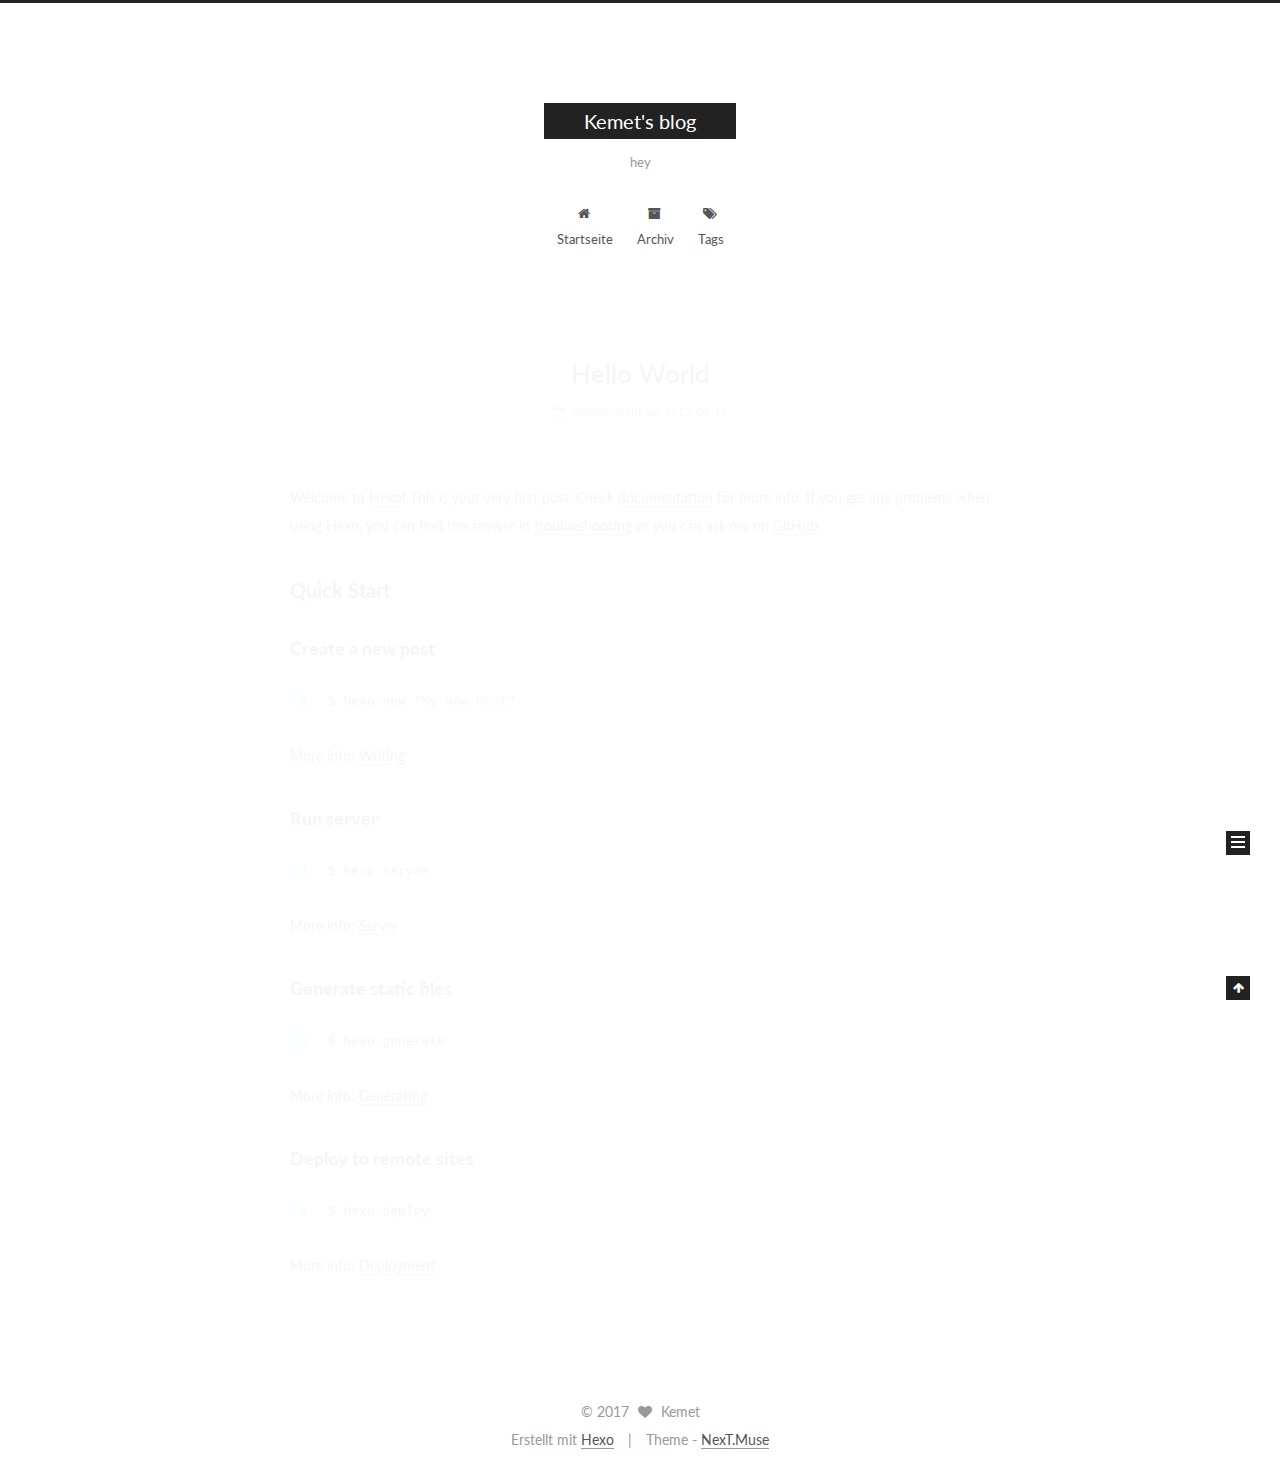
<file: index.html>
<!doctype html>



  


<html class="theme-next muse use-motion" lang="">
<head>
  <meta charset="UTF-8"/>
<meta http-equiv="X-UA-Compatible" content="IE=edge" />
<meta name="viewport" content="width=device-width, initial-scale=1, maximum-scale=1"/>



<meta http-equiv="Cache-Control" content="no-transform" />
<meta http-equiv="Cache-Control" content="no-siteapp" />















  
  
  <link href="/lib/fancybox/source/jquery.fancybox.css?v=2.1.5" rel="stylesheet" type="text/css" />




  
  
  
  

  
    
    
  

  

  

  

  

  
    
    
    <link href="//fonts.googleapis.com/css?family=Lato:300,300italic,400,400italic,700,700italic&subset=latin,latin-ext" rel="stylesheet" type="text/css">
  






<link href="/lib/font-awesome/css/font-awesome.min.css?v=4.6.2" rel="stylesheet" type="text/css" />

<link href="/css/main.css?v=5.1.0" rel="stylesheet" type="text/css" />


  <meta name="keywords" content="Hexo, NexT" />








  <link rel="shortcut icon" type="image/x-icon" href="/favicon.ico?v=5.1.0" />






<meta name="description" content="吹水&amp;闲唠">
<meta property="og:type" content="website">
<meta property="og:title" content="Kemet's blog">
<meta property="og:url" content="http://yoursite.com/index.html">
<meta property="og:site_name" content="Kemet's blog">
<meta property="og:description" content="吹水&amp;闲唠">
<meta name="twitter:card" content="summary">
<meta name="twitter:title" content="Kemet's blog">
<meta name="twitter:description" content="吹水&amp;闲唠">



<script type="text/javascript" id="hexo.configurations">
  var NexT = window.NexT || {};
  var CONFIG = {
    root: '/',
    scheme: 'Muse',
    sidebar: {"position":"left","display":"post","offset":12,"offset_float":0,"b2t":false,"scrollpercent":false},
    fancybox: true,
    motion: true,
    duoshuo: {
      userId: '0',
      author: 'Author'
    },
    algolia: {
      applicationID: '',
      apiKey: '',
      indexName: '',
      hits: {"per_page":10},
      labels: {"input_placeholder":"Search for Posts","hits_empty":"We didn't find any results for the search: ${query}","hits_stats":"${hits} results found in ${time} ms"}
    }
  };
</script>



  <link rel="canonical" href="http://yoursite.com/"/>





  <title> Kemet's blog </title>
</head>

<body itemscope itemtype="http://schema.org/WebPage" lang="">

  














  
  
    
  

  <div class="container one-collumn sidebar-position-left 
   page-home 
 ">
    <div class="headband"></div>

    <header id="header" class="header" itemscope itemtype="http://schema.org/WPHeader">
      <div class="header-inner"><div class="site-brand-wrapper">
  <div class="site-meta ">
    

    <div class="custom-logo-site-title">
      <a href="/"  class="brand" rel="start">
        <span class="logo-line-before"><i></i></span>
        <span class="site-title">Kemet's blog</span>
        <span class="logo-line-after"><i></i></span>
      </a>
    </div>
      
        <p class="site-subtitle">hey</p>
      
  </div>

  <div class="site-nav-toggle">
    <button>
      <span class="btn-bar"></span>
      <span class="btn-bar"></span>
      <span class="btn-bar"></span>
    </button>
  </div>
</div>

<nav class="site-nav">
  

  
    <ul id="menu" class="menu">
      
        
        <li class="menu-item menu-item-home">
          <a href="/" rel="section">
            
              <i class="menu-item-icon fa fa-fw fa-home"></i> <br />
            
            Startseite
          </a>
        </li>
      
        
        <li class="menu-item menu-item-archives">
          <a href="/archives" rel="section">
            
              <i class="menu-item-icon fa fa-fw fa-archive"></i> <br />
            
            Archiv
          </a>
        </li>
      
        
        <li class="menu-item menu-item-tags">
          <a href="/tags" rel="section">
            
              <i class="menu-item-icon fa fa-fw fa-tags"></i> <br />
            
            Tags
          </a>
        </li>
      

      
    </ul>
  

  
</nav>



 </div>
    </header>

    <main id="main" class="main">
      <div class="main-inner">
        <div class="content-wrap">
          <div id="content" class="content">
            
  <section id="posts" class="posts-expand">
    
      

  

  
  
  

  <article class="post post-type-normal " itemscope itemtype="http://schema.org/Article">
    <link itemprop="mainEntityOfPage" href="http://yoursite.com/2017/03/11/hello-world/">

    <span hidden itemprop="author" itemscope itemtype="http://schema.org/Person">
      <meta itemprop="name" content="Kemet">
      <meta itemprop="description" content="">
      <meta itemprop="image" content="/images/avatar.gif">
    </span>

    <span hidden itemprop="publisher" itemscope itemtype="http://schema.org/Organization">
      <meta itemprop="name" content="Kemet's blog">
    </span>

    
      <header class="post-header">

        
        
          <h1 class="post-title" itemprop="name headline">
            
            
              
                
                <a class="post-title-link" href="/2017/03/11/hello-world/" itemprop="url">
                  Hello World
                </a>
              
            
          </h1>
        

        <div class="post-meta">
          <span class="post-time">
            
              <span class="post-meta-item-icon">
                <i class="fa fa-calendar-o"></i>
              </span>
              
                <span class="post-meta-item-text">Veröffentlicht am</span>
              
              <time title="Post created" itemprop="dateCreated datePublished" datetime="2017-03-11T13:35:34+08:00">
                2017-03-11
              </time>
            

            

            
          </span>

          

          
            
          

          
          

          

          

          

        </div>
      </header>
    


    <div class="post-body" itemprop="articleBody">

      
      

      
        
          
            <p>Welcome to <a href="https://hexo.io/" target="_blank" rel="external">Hexo</a>! This is your very first post. Check <a href="https://hexo.io/docs/" target="_blank" rel="external">documentation</a> for more info. If you get any problems when using Hexo, you can find the answer in <a href="https://hexo.io/docs/troubleshooting.html" target="_blank" rel="external">troubleshooting</a> or you can ask me on <a href="https://github.com/hexojs/hexo/issues" target="_blank" rel="external">GitHub</a>.</p>
<h2 id="Quick-Start"><a href="#Quick-Start" class="headerlink" title="Quick Start"></a>Quick Start</h2><h3 id="Create-a-new-post"><a href="#Create-a-new-post" class="headerlink" title="Create a new post"></a>Create a new post</h3><figure class="highlight bash"><table><tr><td class="gutter"><pre><div class="line">1</div></pre></td><td class="code"><pre><div class="line">$ hexo new <span class="string">"My New Post"</span></div></pre></td></tr></table></figure>
<p>More info: <a href="https://hexo.io/docs/writing.html" target="_blank" rel="external">Writing</a></p>
<h3 id="Run-server"><a href="#Run-server" class="headerlink" title="Run server"></a>Run server</h3><figure class="highlight bash"><table><tr><td class="gutter"><pre><div class="line">1</div></pre></td><td class="code"><pre><div class="line">$ hexo server</div></pre></td></tr></table></figure>
<p>More info: <a href="https://hexo.io/docs/server.html" target="_blank" rel="external">Server</a></p>
<h3 id="Generate-static-files"><a href="#Generate-static-files" class="headerlink" title="Generate static files"></a>Generate static files</h3><figure class="highlight bash"><table><tr><td class="gutter"><pre><div class="line">1</div></pre></td><td class="code"><pre><div class="line">$ hexo generate</div></pre></td></tr></table></figure>
<p>More info: <a href="https://hexo.io/docs/generating.html" target="_blank" rel="external">Generating</a></p>
<h3 id="Deploy-to-remote-sites"><a href="#Deploy-to-remote-sites" class="headerlink" title="Deploy to remote sites"></a>Deploy to remote sites</h3><figure class="highlight bash"><table><tr><td class="gutter"><pre><div class="line">1</div></pre></td><td class="code"><pre><div class="line">$ hexo deploy</div></pre></td></tr></table></figure>
<p>More info: <a href="https://hexo.io/docs/deployment.html" target="_blank" rel="external">Deployment</a></p>

          
        
      
    </div>

    <div>
      
    </div>

    <div>
      
    </div>


    <footer class="post-footer">
      

      

      

      
      
        <div class="post-eof"></div>
      
    </footer>
  </article>


    
  </section>

  

          
          </div>
          


          

        </div>
        
          
  
  <div class="sidebar-toggle">
    <div class="sidebar-toggle-line-wrap">
      <span class="sidebar-toggle-line sidebar-toggle-line-first"></span>
      <span class="sidebar-toggle-line sidebar-toggle-line-middle"></span>
      <span class="sidebar-toggle-line sidebar-toggle-line-last"></span>
    </div>
  </div>

  <aside id="sidebar" class="sidebar">
    <div class="sidebar-inner">

      

      

      <section class="site-overview sidebar-panel sidebar-panel-active">
        <div class="site-author motion-element" itemprop="author" itemscope itemtype="http://schema.org/Person">
          <img class="site-author-image" itemprop="image"
               src="/images/avatar.gif"
               alt="Kemet" />
          <p class="site-author-name" itemprop="name">Kemet</p>
           
              <p class="site-description motion-element" itemprop="description">吹水&闲唠</p>
          
        </div>
        <nav class="site-state motion-element">

          
            <div class="site-state-item site-state-posts">
              <a href="/archives">
                <span class="site-state-item-count">1</span>
                <span class="site-state-item-name">Artikel</span>
              </a>
            </div>
          

          

          

        </nav>

        

        <div class="links-of-author motion-element">
          
        </div>

        
        

        
        

        


      </section>

      

      

    </div>
  </aside>


        
      </div>
    </main>

    <footer id="footer" class="footer">
      <div class="footer-inner">
        <div class="copyright" >
  
  &copy; 
  <span itemprop="copyrightYear">2017</span>
  <span class="with-love">
    <i class="fa fa-heart"></i>
  </span>
  <span class="author" itemprop="copyrightHolder">Kemet</span>
</div>


<div class="powered-by">
  Erstellt mit  <a class="theme-link" href="https://hexo.io">Hexo</a>
</div>

<div class="theme-info">
  Theme -
  <a class="theme-link" href="https://github.com/iissnan/hexo-theme-next">
    NexT.Muse
  </a>
</div>


        

        
      </div>
    </footer>

    
      <div class="back-to-top">
        <i class="fa fa-arrow-up"></i>
        
      </div>
    
    
  </div>

  

<script type="text/javascript">
  if (Object.prototype.toString.call(window.Promise) !== '[object Function]') {
    window.Promise = null;
  }
</script>









  




  
  <script type="text/javascript" src="/lib/jquery/index.js?v=2.1.3"></script>

  
  <script type="text/javascript" src="/lib/fastclick/lib/fastclick.min.js?v=1.0.6"></script>

  
  <script type="text/javascript" src="/lib/jquery_lazyload/jquery.lazyload.js?v=1.9.7"></script>

  
  <script type="text/javascript" src="/lib/velocity/velocity.min.js?v=1.2.1"></script>

  
  <script type="text/javascript" src="/lib/velocity/velocity.ui.min.js?v=1.2.1"></script>

  
  <script type="text/javascript" src="/lib/fancybox/source/jquery.fancybox.pack.js?v=2.1.5"></script>


  


  <script type="text/javascript" src="/js/src/utils.js?v=5.1.0"></script>

  <script type="text/javascript" src="/js/src/motion.js?v=5.1.0"></script>



  
  

  

  


  <script type="text/javascript" src="/js/src/bootstrap.js?v=5.1.0"></script>



  



  




	





  





  





  



  
  

  

  

  

  


  

</body>
</html>
</file>
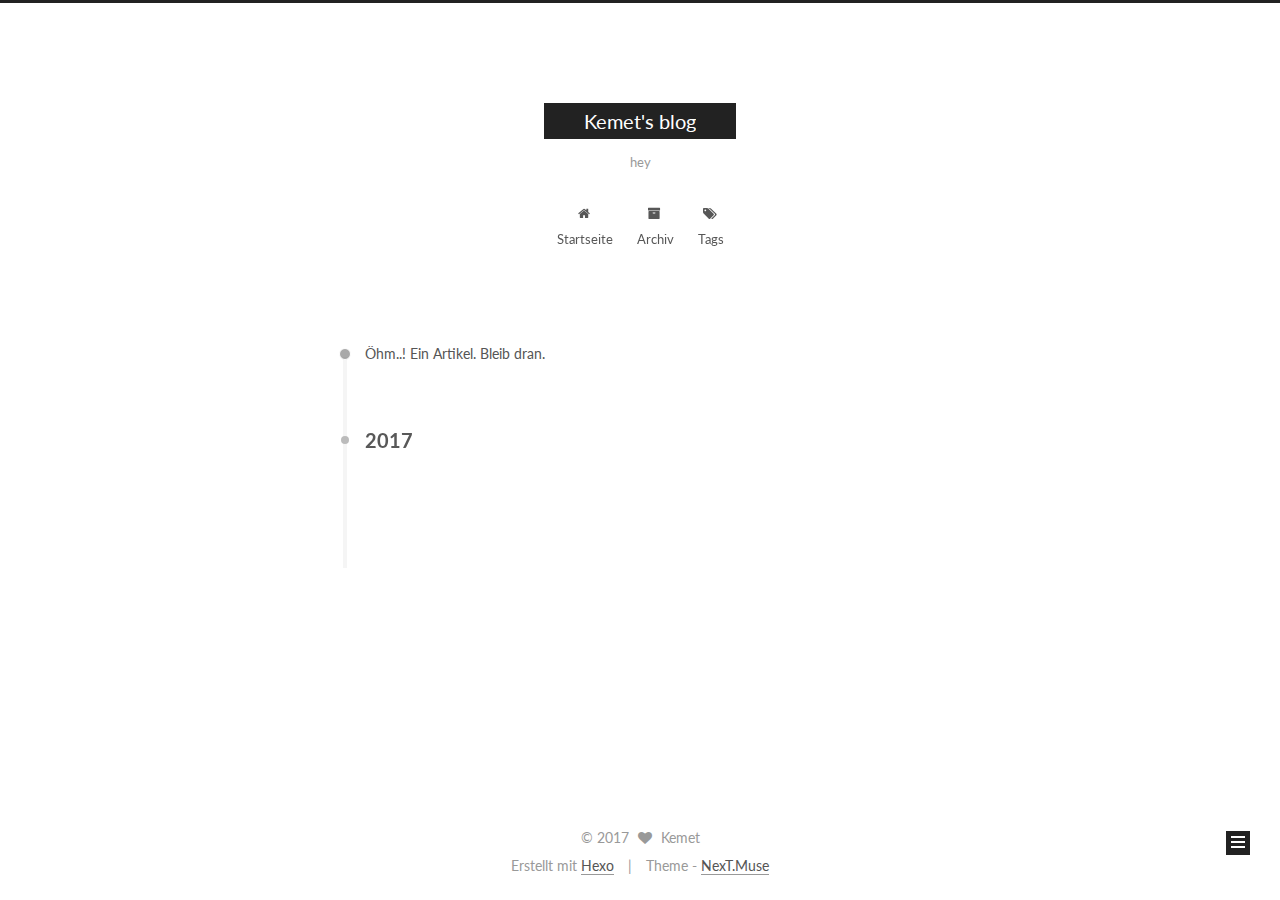
<file: archives/index.html>
<!doctype html>



  


<html class="theme-next muse use-motion" lang="">
<head>
  <meta charset="UTF-8"/>
<meta http-equiv="X-UA-Compatible" content="IE=edge" />
<meta name="viewport" content="width=device-width, initial-scale=1, maximum-scale=1"/>



<meta http-equiv="Cache-Control" content="no-transform" />
<meta http-equiv="Cache-Control" content="no-siteapp" />















  
  
  <link href="/lib/fancybox/source/jquery.fancybox.css?v=2.1.5" rel="stylesheet" type="text/css" />




  
  
  
  

  
    
    
  

  

  

  

  

  
    
    
    <link href="//fonts.googleapis.com/css?family=Lato:300,300italic,400,400italic,700,700italic&subset=latin,latin-ext" rel="stylesheet" type="text/css">
  






<link href="/lib/font-awesome/css/font-awesome.min.css?v=4.6.2" rel="stylesheet" type="text/css" />

<link href="/css/main.css?v=5.1.0" rel="stylesheet" type="text/css" />


  <meta name="keywords" content="Hexo, NexT" />








  <link rel="shortcut icon" type="image/x-icon" href="/favicon.ico?v=5.1.0" />






<meta name="description" content="吹水&amp;闲唠">
<meta property="og:type" content="website">
<meta property="og:title" content="Kemet's blog">
<meta property="og:url" content="http://yoursite.com/archives/index.html">
<meta property="og:site_name" content="Kemet's blog">
<meta property="og:description" content="吹水&amp;闲唠">
<meta name="twitter:card" content="summary">
<meta name="twitter:title" content="Kemet's blog">
<meta name="twitter:description" content="吹水&amp;闲唠">



<script type="text/javascript" id="hexo.configurations">
  var NexT = window.NexT || {};
  var CONFIG = {
    root: '/',
    scheme: 'Muse',
    sidebar: {"position":"left","display":"post","offset":12,"offset_float":0,"b2t":false,"scrollpercent":false},
    fancybox: true,
    motion: true,
    duoshuo: {
      userId: '0',
      author: 'Author'
    },
    algolia: {
      applicationID: '',
      apiKey: '',
      indexName: '',
      hits: {"per_page":10},
      labels: {"input_placeholder":"Search for Posts","hits_empty":"We didn't find any results for the search: ${query}","hits_stats":"${hits} results found in ${time} ms"}
    }
  };
</script>



  <link rel="canonical" href="http://yoursite.com/archives/"/>





  <title> Archiv | Kemet's blog </title>
</head>

<body itemscope itemtype="http://schema.org/WebPage" lang="">

  














  
  
    
  

  <div class="container one-collumn sidebar-position-left  page-archive  ">
    <div class="headband"></div>

    <header id="header" class="header" itemscope itemtype="http://schema.org/WPHeader">
      <div class="header-inner"><div class="site-brand-wrapper">
  <div class="site-meta ">
    

    <div class="custom-logo-site-title">
      <a href="/"  class="brand" rel="start">
        <span class="logo-line-before"><i></i></span>
        <span class="site-title">Kemet's blog</span>
        <span class="logo-line-after"><i></i></span>
      </a>
    </div>
      
        <p class="site-subtitle">hey</p>
      
  </div>

  <div class="site-nav-toggle">
    <button>
      <span class="btn-bar"></span>
      <span class="btn-bar"></span>
      <span class="btn-bar"></span>
    </button>
  </div>
</div>

<nav class="site-nav">
  

  
    <ul id="menu" class="menu">
      
        
        <li class="menu-item menu-item-home">
          <a href="/" rel="section">
            
              <i class="menu-item-icon fa fa-fw fa-home"></i> <br />
            
            Startseite
          </a>
        </li>
      
        
        <li class="menu-item menu-item-archives">
          <a href="/archives" rel="section">
            
              <i class="menu-item-icon fa fa-fw fa-archive"></i> <br />
            
            Archiv
          </a>
        </li>
      
        
        <li class="menu-item menu-item-tags">
          <a href="/tags" rel="section">
            
              <i class="menu-item-icon fa fa-fw fa-tags"></i> <br />
            
            Tags
          </a>
        </li>
      

      
    </ul>
  

  
</nav>



 </div>
    </header>

    <main id="main" class="main">
      <div class="main-inner">
        <div class="content-wrap">
          <div id="content" class="content">
            

  <section id="posts" class="posts-collapse">
    <span class="archive-move-on"></span>

    <span class="archive-page-counter">
      
      
      
        
      
      Öhm..! Ein Artikel. Bleib dran.
    </span>

    

      
      
      

      
        
        <div class="collection-title">
          <h2 class="archive-year motion-element" id="archive-year-2017">2017</h2>
        </div>
      
      

      

  <article class="post post-type-normal" itemscope itemtype="http://schema.org/Article">
    <header class="post-header">

      <h1 class="post-title">
        
            <a class="post-title-link" href="/2017/03/11/hello-world/" itemprop="url">
              
                <span itemprop="name">Hello World</span>
              
            </a>
        
      </h1>

      <div class="post-meta">
        <time class="post-time" itemprop="dateCreated"
              datetime="2017-03-11T13:35:34+08:00"
              content="2017-03-11" >
          03-11
        </time>
      </div>

    </header>
  </article>



    

  </section>

  


          
          </div>
          


          

        </div>
        
          
  
  <div class="sidebar-toggle">
    <div class="sidebar-toggle-line-wrap">
      <span class="sidebar-toggle-line sidebar-toggle-line-first"></span>
      <span class="sidebar-toggle-line sidebar-toggle-line-middle"></span>
      <span class="sidebar-toggle-line sidebar-toggle-line-last"></span>
    </div>
  </div>

  <aside id="sidebar" class="sidebar">
    <div class="sidebar-inner">

      

      

      <section class="site-overview sidebar-panel sidebar-panel-active">
        <div class="site-author motion-element" itemprop="author" itemscope itemtype="http://schema.org/Person">
          <img class="site-author-image" itemprop="image"
               src="/images/avatar.gif"
               alt="Kemet" />
          <p class="site-author-name" itemprop="name">Kemet</p>
           
              <p class="site-description motion-element" itemprop="description">吹水&闲唠</p>
          
        </div>
        <nav class="site-state motion-element">

          
            <div class="site-state-item site-state-posts">
              <a href="/archives">
                <span class="site-state-item-count">1</span>
                <span class="site-state-item-name">Artikel</span>
              </a>
            </div>
          

          

          

        </nav>

        

        <div class="links-of-author motion-element">
          
        </div>

        
        

        
        

        


      </section>

      

      

    </div>
  </aside>


        
      </div>
    </main>

    <footer id="footer" class="footer">
      <div class="footer-inner">
        <div class="copyright" >
  
  &copy; 
  <span itemprop="copyrightYear">2017</span>
  <span class="with-love">
    <i class="fa fa-heart"></i>
  </span>
  <span class="author" itemprop="copyrightHolder">Kemet</span>
</div>


<div class="powered-by">
  Erstellt mit  <a class="theme-link" href="https://hexo.io">Hexo</a>
</div>

<div class="theme-info">
  Theme -
  <a class="theme-link" href="https://github.com/iissnan/hexo-theme-next">
    NexT.Muse
  </a>
</div>


        

        
      </div>
    </footer>

    
      <div class="back-to-top">
        <i class="fa fa-arrow-up"></i>
        
      </div>
    
    
  </div>

  

<script type="text/javascript">
  if (Object.prototype.toString.call(window.Promise) !== '[object Function]') {
    window.Promise = null;
  }
</script>









  




  
  <script type="text/javascript" src="/lib/jquery/index.js?v=2.1.3"></script>

  
  <script type="text/javascript" src="/lib/fastclick/lib/fastclick.min.js?v=1.0.6"></script>

  
  <script type="text/javascript" src="/lib/jquery_lazyload/jquery.lazyload.js?v=1.9.7"></script>

  
  <script type="text/javascript" src="/lib/velocity/velocity.min.js?v=1.2.1"></script>

  
  <script type="text/javascript" src="/lib/velocity/velocity.ui.min.js?v=1.2.1"></script>

  
  <script type="text/javascript" src="/lib/fancybox/source/jquery.fancybox.pack.js?v=2.1.5"></script>


  


  <script type="text/javascript" src="/js/src/utils.js?v=5.1.0"></script>

  <script type="text/javascript" src="/js/src/motion.js?v=5.1.0"></script>



  
  

  
  
    <script type="text/javascript" id="motion.page.archive">
      $('.archive-year').velocity('transition.slideLeftIn');
    </script>
  


  


  <script type="text/javascript" src="/js/src/bootstrap.js?v=5.1.0"></script>



  



  




	





  





  





  



  
  

  

  

  

  


  

</body>
</html>
</file>
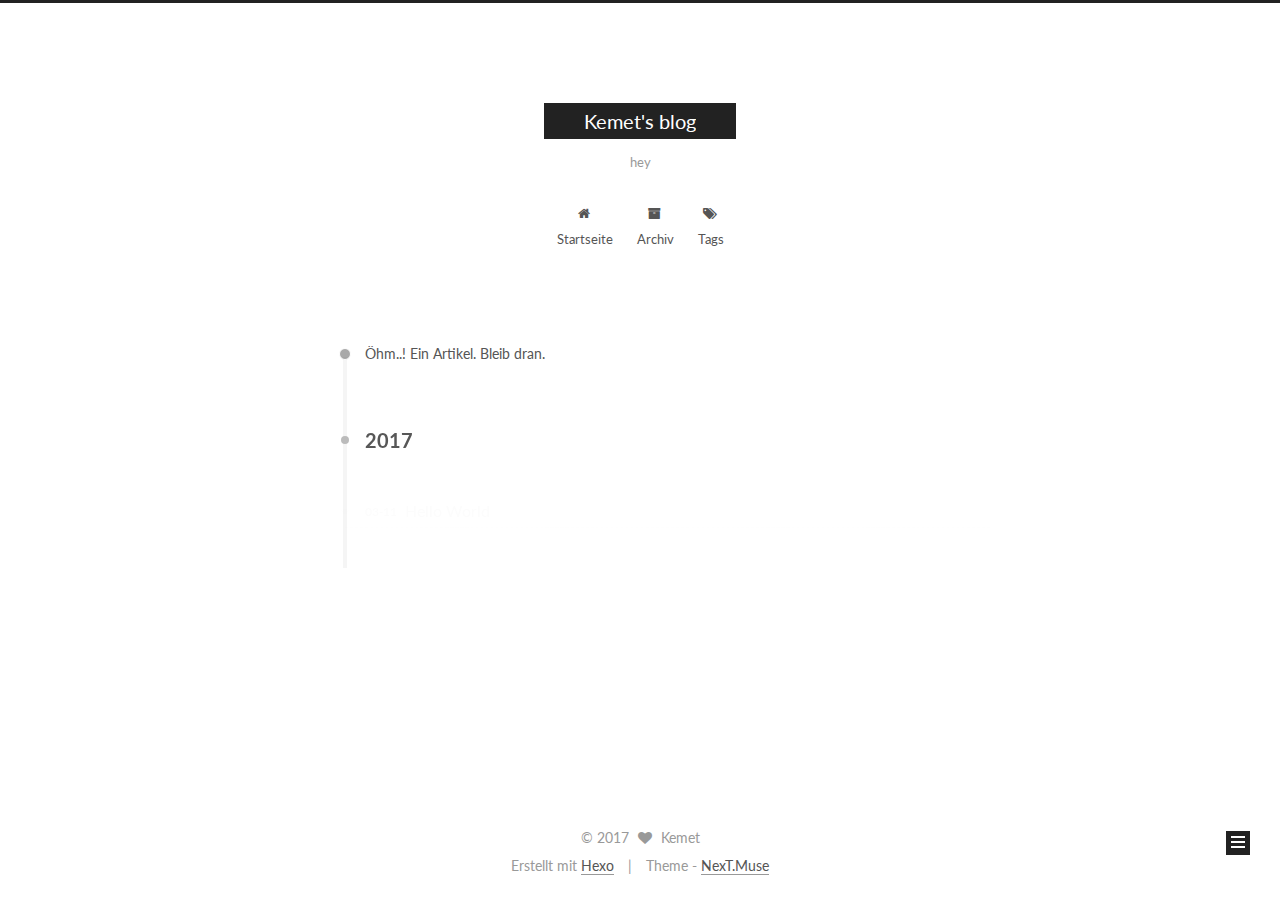
<file: archives/2017/index.html>
<!doctype html>



  


<html class="theme-next muse use-motion" lang="">
<head>
  <meta charset="UTF-8"/>
<meta http-equiv="X-UA-Compatible" content="IE=edge" />
<meta name="viewport" content="width=device-width, initial-scale=1, maximum-scale=1"/>



<meta http-equiv="Cache-Control" content="no-transform" />
<meta http-equiv="Cache-Control" content="no-siteapp" />















  
  
  <link href="/lib/fancybox/source/jquery.fancybox.css?v=2.1.5" rel="stylesheet" type="text/css" />




  
  
  
  

  
    
    
  

  

  

  

  

  
    
    
    <link href="//fonts.googleapis.com/css?family=Lato:300,300italic,400,400italic,700,700italic&subset=latin,latin-ext" rel="stylesheet" type="text/css">
  






<link href="/lib/font-awesome/css/font-awesome.min.css?v=4.6.2" rel="stylesheet" type="text/css" />

<link href="/css/main.css?v=5.1.0" rel="stylesheet" type="text/css" />


  <meta name="keywords" content="Hexo, NexT" />








  <link rel="shortcut icon" type="image/x-icon" href="/favicon.ico?v=5.1.0" />






<meta name="description" content="吹水&amp;闲唠">
<meta property="og:type" content="website">
<meta property="og:title" content="Kemet's blog">
<meta property="og:url" content="http://yoursite.com/archives/2017/index.html">
<meta property="og:site_name" content="Kemet's blog">
<meta property="og:description" content="吹水&amp;闲唠">
<meta name="twitter:card" content="summary">
<meta name="twitter:title" content="Kemet's blog">
<meta name="twitter:description" content="吹水&amp;闲唠">



<script type="text/javascript" id="hexo.configurations">
  var NexT = window.NexT || {};
  var CONFIG = {
    root: '/',
    scheme: 'Muse',
    sidebar: {"position":"left","display":"post","offset":12,"offset_float":0,"b2t":false,"scrollpercent":false},
    fancybox: true,
    motion: true,
    duoshuo: {
      userId: '0',
      author: 'Author'
    },
    algolia: {
      applicationID: '',
      apiKey: '',
      indexName: '',
      hits: {"per_page":10},
      labels: {"input_placeholder":"Search for Posts","hits_empty":"We didn't find any results for the search: ${query}","hits_stats":"${hits} results found in ${time} ms"}
    }
  };
</script>



  <link rel="canonical" href="http://yoursite.com/archives/2017/"/>





  <title> Archiv | Kemet's blog </title>
</head>

<body itemscope itemtype="http://schema.org/WebPage" lang="">

  














  
  
    
  

  <div class="container one-collumn sidebar-position-left  page-archive  ">
    <div class="headband"></div>

    <header id="header" class="header" itemscope itemtype="http://schema.org/WPHeader">
      <div class="header-inner"><div class="site-brand-wrapper">
  <div class="site-meta ">
    

    <div class="custom-logo-site-title">
      <a href="/"  class="brand" rel="start">
        <span class="logo-line-before"><i></i></span>
        <span class="site-title">Kemet's blog</span>
        <span class="logo-line-after"><i></i></span>
      </a>
    </div>
      
        <p class="site-subtitle">hey</p>
      
  </div>

  <div class="site-nav-toggle">
    <button>
      <span class="btn-bar"></span>
      <span class="btn-bar"></span>
      <span class="btn-bar"></span>
    </button>
  </div>
</div>

<nav class="site-nav">
  

  
    <ul id="menu" class="menu">
      
        
        <li class="menu-item menu-item-home">
          <a href="/" rel="section">
            
              <i class="menu-item-icon fa fa-fw fa-home"></i> <br />
            
            Startseite
          </a>
        </li>
      
        
        <li class="menu-item menu-item-archives">
          <a href="/archives" rel="section">
            
              <i class="menu-item-icon fa fa-fw fa-archive"></i> <br />
            
            Archiv
          </a>
        </li>
      
        
        <li class="menu-item menu-item-tags">
          <a href="/tags" rel="section">
            
              <i class="menu-item-icon fa fa-fw fa-tags"></i> <br />
            
            Tags
          </a>
        </li>
      

      
    </ul>
  

  
</nav>



 </div>
    </header>

    <main id="main" class="main">
      <div class="main-inner">
        <div class="content-wrap">
          <div id="content" class="content">
            

  <section id="posts" class="posts-collapse">
    <span class="archive-move-on"></span>

    <span class="archive-page-counter">
      
      
      
        
      
      Öhm..! Ein Artikel. Bleib dran.
    </span>

    

      
      
      

      
        
        <div class="collection-title">
          <h2 class="archive-year motion-element" id="archive-year-2017">2017</h2>
        </div>
      
      

      

  <article class="post post-type-normal" itemscope itemtype="http://schema.org/Article">
    <header class="post-header">

      <h1 class="post-title">
        
            <a class="post-title-link" href="/2017/03/11/hello-world/" itemprop="url">
              
                <span itemprop="name">Hello World</span>
              
            </a>
        
      </h1>

      <div class="post-meta">
        <time class="post-time" itemprop="dateCreated"
              datetime="2017-03-11T13:35:34+08:00"
              content="2017-03-11" >
          03-11
        </time>
      </div>

    </header>
  </article>



    

  </section>

  


          
          </div>
          


          

        </div>
        
          
  
  <div class="sidebar-toggle">
    <div class="sidebar-toggle-line-wrap">
      <span class="sidebar-toggle-line sidebar-toggle-line-first"></span>
      <span class="sidebar-toggle-line sidebar-toggle-line-middle"></span>
      <span class="sidebar-toggle-line sidebar-toggle-line-last"></span>
    </div>
  </div>

  <aside id="sidebar" class="sidebar">
    <div class="sidebar-inner">

      

      

      <section class="site-overview sidebar-panel sidebar-panel-active">
        <div class="site-author motion-element" itemprop="author" itemscope itemtype="http://schema.org/Person">
          <img class="site-author-image" itemprop="image"
               src="/images/avatar.gif"
               alt="Kemet" />
          <p class="site-author-name" itemprop="name">Kemet</p>
           
              <p class="site-description motion-element" itemprop="description">吹水&闲唠</p>
          
        </div>
        <nav class="site-state motion-element">

          
            <div class="site-state-item site-state-posts">
              <a href="/archives">
                <span class="site-state-item-count">1</span>
                <span class="site-state-item-name">Artikel</span>
              </a>
            </div>
          

          

          

        </nav>

        

        <div class="links-of-author motion-element">
          
        </div>

        
        

        
        

        


      </section>

      

      

    </div>
  </aside>


        
      </div>
    </main>

    <footer id="footer" class="footer">
      <div class="footer-inner">
        <div class="copyright" >
  
  &copy; 
  <span itemprop="copyrightYear">2017</span>
  <span class="with-love">
    <i class="fa fa-heart"></i>
  </span>
  <span class="author" itemprop="copyrightHolder">Kemet</span>
</div>


<div class="powered-by">
  Erstellt mit  <a class="theme-link" href="https://hexo.io">Hexo</a>
</div>

<div class="theme-info">
  Theme -
  <a class="theme-link" href="https://github.com/iissnan/hexo-theme-next">
    NexT.Muse
  </a>
</div>


        

        
      </div>
    </footer>

    
      <div class="back-to-top">
        <i class="fa fa-arrow-up"></i>
        
      </div>
    
    
  </div>

  

<script type="text/javascript">
  if (Object.prototype.toString.call(window.Promise) !== '[object Function]') {
    window.Promise = null;
  }
</script>









  




  
  <script type="text/javascript" src="/lib/jquery/index.js?v=2.1.3"></script>

  
  <script type="text/javascript" src="/lib/fastclick/lib/fastclick.min.js?v=1.0.6"></script>

  
  <script type="text/javascript" src="/lib/jquery_lazyload/jquery.lazyload.js?v=1.9.7"></script>

  
  <script type="text/javascript" src="/lib/velocity/velocity.min.js?v=1.2.1"></script>

  
  <script type="text/javascript" src="/lib/velocity/velocity.ui.min.js?v=1.2.1"></script>

  
  <script type="text/javascript" src="/lib/fancybox/source/jquery.fancybox.pack.js?v=2.1.5"></script>


  


  <script type="text/javascript" src="/js/src/utils.js?v=5.1.0"></script>

  <script type="text/javascript" src="/js/src/motion.js?v=5.1.0"></script>



  
  

  
  
    <script type="text/javascript" id="motion.page.archive">
      $('.archive-year').velocity('transition.slideLeftIn');
    </script>
  


  


  <script type="text/javascript" src="/js/src/bootstrap.js?v=5.1.0"></script>



  



  




	





  





  





  



  
  

  

  

  

  


  

</body>
</html>
</file>
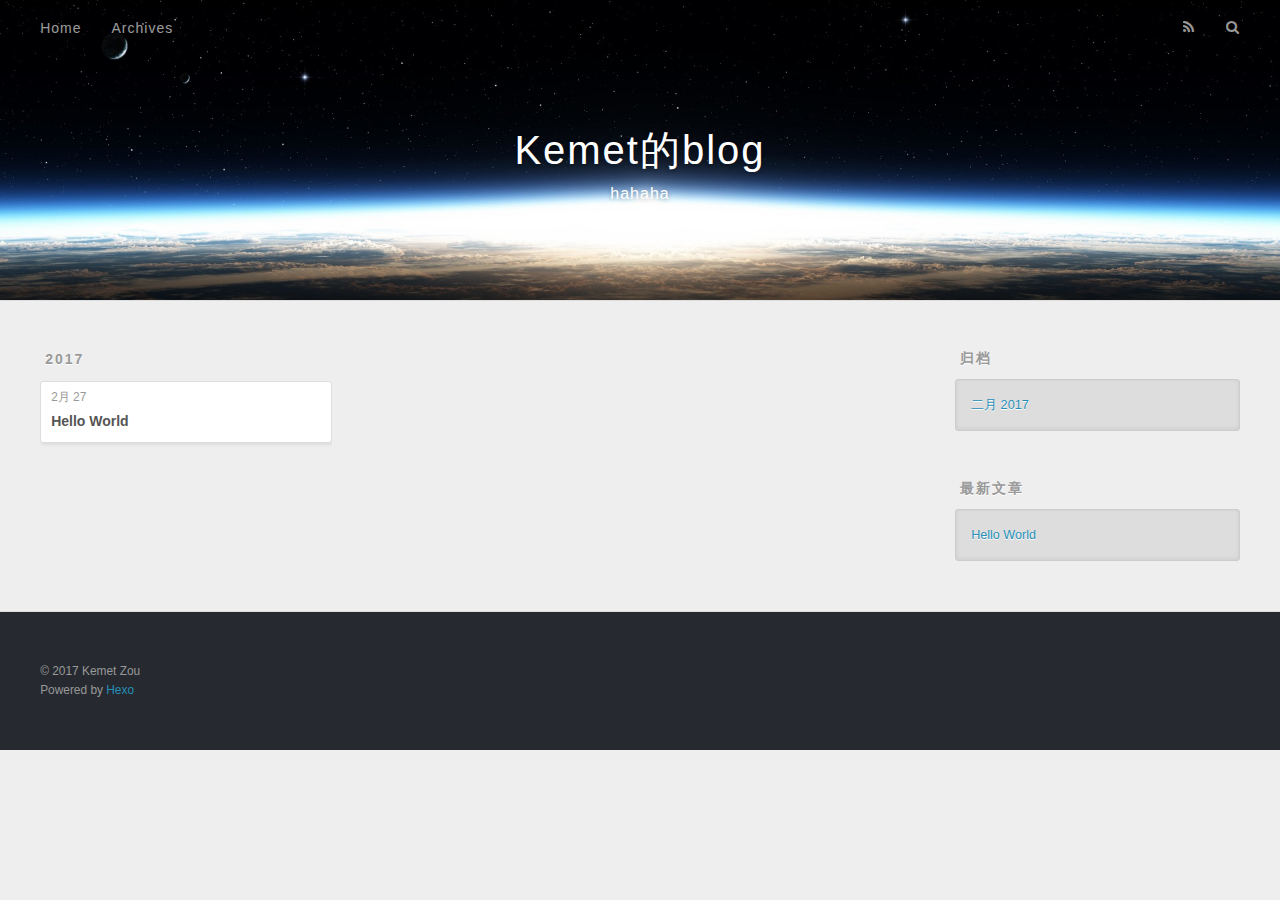
<file: archives/2017/02/index.html>
<!DOCTYPE html>
<html>
<head>
  <meta charset="utf-8">
  
  <title>归档: 2017/2 | Kemet的blog</title>
  <meta name="viewport" content="width=device-width, initial-scale=1, maximum-scale=1">
  <meta name="description" content="技术&amp;生活&amp;娱乐">
<meta property="og:type" content="website">
<meta property="og:title" content="Kemet的blog">
<meta property="og:url" content="http://yoursite.com/archives/2017/02/index.html">
<meta property="og:site_name" content="Kemet的blog">
<meta property="og:description" content="技术&amp;生活&amp;娱乐">
<meta name="twitter:card" content="summary">
<meta name="twitter:title" content="Kemet的blog">
<meta name="twitter:description" content="技术&amp;生活&amp;娱乐">
  
    <link rel="alternate" href="/atom.xml" title="Kemet的blog" type="application/atom+xml">
  
  
    <link rel="icon" href="/favicon.png">
  
  
    <link href="//fonts.googleapis.com/css?family=Source+Code+Pro" rel="stylesheet" type="text/css">
  
  <link rel="stylesheet" href="/css/style.css">
  

</head>

<body>
  <div id="container">
    <div id="wrap">
      <header id="header">
  <div id="banner"></div>
  <div id="header-outer" class="outer">
    <div id="header-title" class="inner">
      <h1 id="logo-wrap">
        <a href="/" id="logo">Kemet的blog</a>
      </h1>
      
        <h2 id="subtitle-wrap">
          <a href="/" id="subtitle">hahaha</a>
        </h2>
      
    </div>
    <div id="header-inner" class="inner">
      <nav id="main-nav">
        <a id="main-nav-toggle" class="nav-icon"></a>
        
          <a class="main-nav-link" href="/">Home</a>
        
          <a class="main-nav-link" href="/archives">Archives</a>
        
      </nav>
      <nav id="sub-nav">
        
          <a id="nav-rss-link" class="nav-icon" href="/atom.xml" title="RSS Feed"></a>
        
        <a id="nav-search-btn" class="nav-icon" title="搜索"></a>
      </nav>
      <div id="search-form-wrap">
        <form action="//google.com/search" method="get" accept-charset="UTF-8" class="search-form"><input type="search" name="q" results="0" class="search-form-input" placeholder="Search"><button type="submit" class="search-form-submit">&#xF002;</button><input type="hidden" name="sitesearch" value="http://yoursite.com"></form>
      </div>
    </div>
  </div>
</header>
      <div class="outer">
        <section id="main">
  
  
    
    
      
      
      <section class="archives-wrap">
        <div class="archive-year-wrap">
          <a href="/archives/2017" class="archive-year">2017</a>
        </div>
        <div class="archives">
    
    <article class="archive-article archive-type-post">
  <div class="archive-article-inner">
    <header class="archive-article-header">
      <a href="/2017/02/27/hello-world/" class="archive-article-date">
  <time datetime="2017-02-27T08:27:25.317Z" itemprop="datePublished">2月 27</time>
</a>
      
  
    <h1 itemprop="name">
      <a class="archive-article-title" href="/2017/02/27/hello-world/">Hello World</a>
    </h1>
  

    </header>
  </div>
</article>
  
  
    </div></section>
  

</section>
        
          <aside id="sidebar">
  
    

  
    

  
    
  
    
  <div class="widget-wrap">
    <h3 class="widget-title">归档</h3>
    <div class="widget">
      <ul class="archive-list"><li class="archive-list-item"><a class="archive-list-link" href="/archives/2017/02/">二月 2017</a></li></ul>
    </div>
  </div>


  
    
  <div class="widget-wrap">
    <h3 class="widget-title">最新文章</h3>
    <div class="widget">
      <ul>
        
          <li>
            <a href="/2017/02/27/hello-world/">Hello World</a>
          </li>
        
      </ul>
    </div>
  </div>

  
</aside>
        
      </div>
      <footer id="footer">
  
  <div class="outer">
    <div id="footer-info" class="inner">
      &copy; 2017 Kemet Zou<br>
      Powered by <a href="http://hexo.io/" target="_blank">Hexo</a>
    </div>
  </div>
</footer>
    </div>
    <nav id="mobile-nav">
  
    <a href="/" class="mobile-nav-link">Home</a>
  
    <a href="/archives" class="mobile-nav-link">Archives</a>
  
</nav>
    

<script src="//ajax.googleapis.com/ajax/libs/jquery/2.0.3/jquery.min.js"></script>


  <link rel="stylesheet" href="/fancybox/jquery.fancybox.css">
  <script src="/fancybox/jquery.fancybox.pack.js"></script>


<script src="/js/script.js"></script>

  </div>
</body>
</html>
</file>
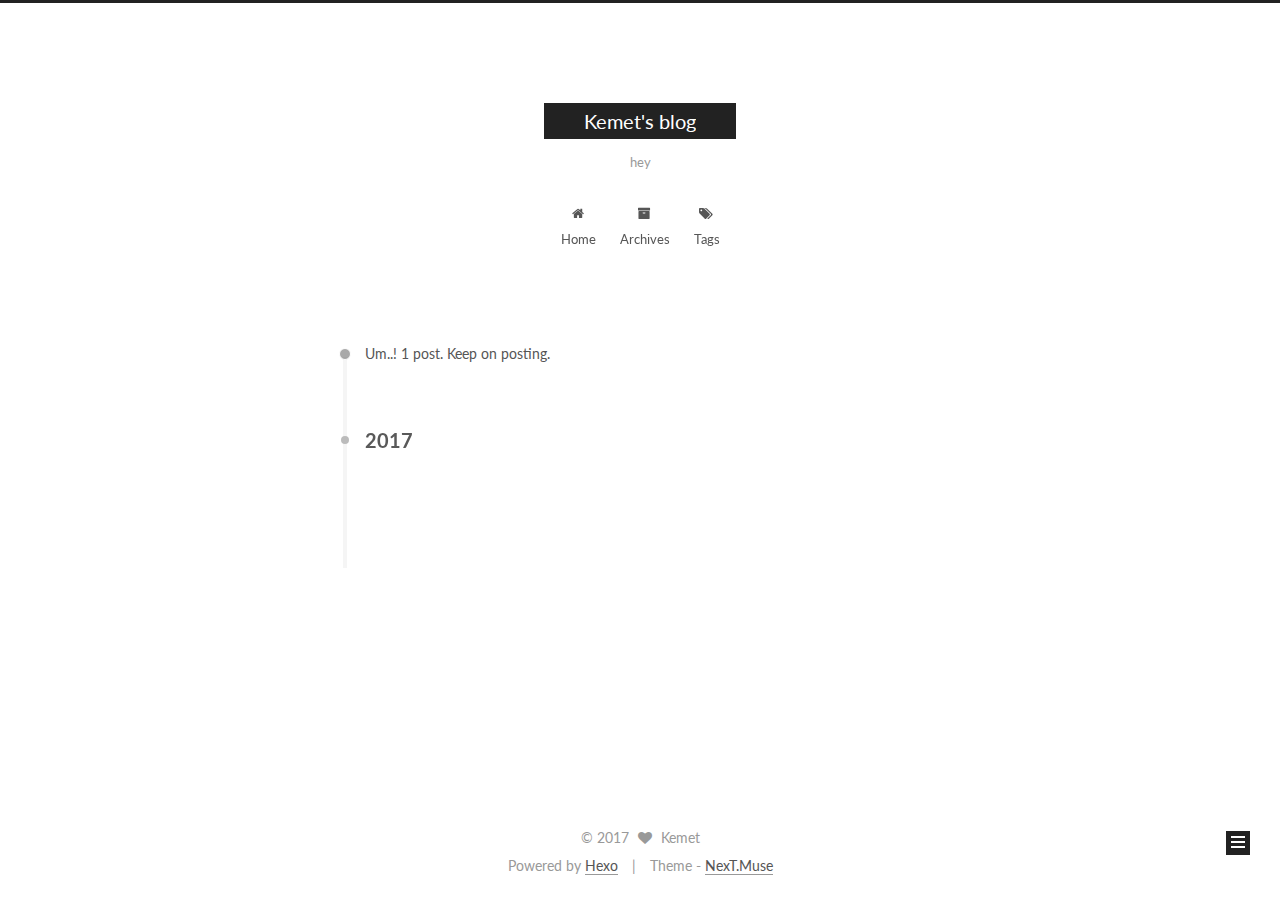
<file: archives/2017/03/index.html>
<!doctype html>



  


<html class="theme-next muse use-motion" lang="">
<head>
  <meta charset="UTF-8"/>
<meta http-equiv="X-UA-Compatible" content="IE=edge" />
<meta name="viewport" content="width=device-width, initial-scale=1, maximum-scale=1"/>



<meta http-equiv="Cache-Control" content="no-transform" />
<meta http-equiv="Cache-Control" content="no-siteapp" />















  
  
  <link href="/lib/fancybox/source/jquery.fancybox.css?v=2.1.5" rel="stylesheet" type="text/css" />




  
  
  
  

  
    
    
  

  

  

  

  

  
    
    
    <link href="//fonts.googleapis.com/css?family=Lato:300,300italic,400,400italic,700,700italic&subset=latin,latin-ext" rel="stylesheet" type="text/css">
  






<link href="/lib/font-awesome/css/font-awesome.min.css?v=4.6.2" rel="stylesheet" type="text/css" />

<link href="/css/main.css?v=5.1.0" rel="stylesheet" type="text/css" />


  <meta name="keywords" content="Hexo, NexT" />








  <link rel="shortcut icon" type="image/x-icon" href="/favicon.ico?v=5.1.0" />






<meta name="description" content="吹水&amp;闲唠">
<meta property="og:type" content="website">
<meta property="og:title" content="Kemet's blog">
<meta property="og:url" content="http://yoursite.com/archives/2017/03/index.html">
<meta property="og:site_name" content="Kemet's blog">
<meta property="og:description" content="吹水&amp;闲唠">
<meta name="twitter:card" content="summary">
<meta name="twitter:title" content="Kemet's blog">
<meta name="twitter:description" content="吹水&amp;闲唠">



<script type="text/javascript" id="hexo.configurations">
  var NexT = window.NexT || {};
  var CONFIG = {
    root: '/',
    scheme: 'Muse',
    sidebar: {"position":"left","display":"post","offset":12,"offset_float":0,"b2t":false,"scrollpercent":false},
    fancybox: true,
    motion: true,
    duoshuo: {
      userId: '0',
      author: 'Author'
    },
    algolia: {
      applicationID: '',
      apiKey: '',
      indexName: '',
      hits: {"per_page":10},
      labels: {"input_placeholder":"Search for Posts","hits_empty":"We didn't find any results for the search: ${query}","hits_stats":"${hits} results found in ${time} ms"}
    }
  };
</script>



  <link rel="canonical" href="http://yoursite.com/archives/2017/03/"/>





  <title> Archive | Kemet's blog </title>
</head>

<body itemscope itemtype="http://schema.org/WebPage" lang="">

  














  
  
    
  

  <div class="container one-collumn sidebar-position-left  page-archive  ">
    <div class="headband"></div>

    <header id="header" class="header" itemscope itemtype="http://schema.org/WPHeader">
      <div class="header-inner"><div class="site-brand-wrapper">
  <div class="site-meta ">
    

    <div class="custom-logo-site-title">
      <a href="/"  class="brand" rel="start">
        <span class="logo-line-before"><i></i></span>
        <span class="site-title">Kemet's blog</span>
        <span class="logo-line-after"><i></i></span>
      </a>
    </div>
      
        <p class="site-subtitle">hey</p>
      
  </div>

  <div class="site-nav-toggle">
    <button>
      <span class="btn-bar"></span>
      <span class="btn-bar"></span>
      <span class="btn-bar"></span>
    </button>
  </div>
</div>

<nav class="site-nav">
  

  
    <ul id="menu" class="menu">
      
        
        <li class="menu-item menu-item-home">
          <a href="/" rel="section">
            
              <i class="menu-item-icon fa fa-fw fa-home"></i> <br />
            
            Home
          </a>
        </li>
      
        
        <li class="menu-item menu-item-archives">
          <a href="/archives" rel="section">
            
              <i class="menu-item-icon fa fa-fw fa-archive"></i> <br />
            
            Archives
          </a>
        </li>
      
        
        <li class="menu-item menu-item-tags">
          <a href="/tags" rel="section">
            
              <i class="menu-item-icon fa fa-fw fa-tags"></i> <br />
            
            Tags
          </a>
        </li>
      

      
    </ul>
  

  
</nav>



 </div>
    </header>

    <main id="main" class="main">
      <div class="main-inner">
        <div class="content-wrap">
          <div id="content" class="content">
            

  <section id="posts" class="posts-collapse">
    <span class="archive-move-on"></span>

    <span class="archive-page-counter">
      
      
      
        
      
      Um..! 1 post. Keep on posting.
    </span>

    

      
      
      

      
        
        <div class="collection-title">
          <h2 class="archive-year motion-element" id="archive-year-2017">2017</h2>
        </div>
      
      

      

  <article class="post post-type-normal" itemscope itemtype="http://schema.org/Article">
    <header class="post-header">

      <h1 class="post-title">
        
            <a class="post-title-link" href="/2017/03/11/hello-world/" itemprop="url">
              
                <span itemprop="name">Hello World</span>
              
            </a>
        
      </h1>

      <div class="post-meta">
        <time class="post-time" itemprop="dateCreated"
              datetime="2017-03-11T13:35:34+08:00"
              content="2017-03-11" >
          03-11
        </time>
      </div>

    </header>
  </article>



    

  </section>

  


          
          </div>
          


          

        </div>
        
          
  
  <div class="sidebar-toggle">
    <div class="sidebar-toggle-line-wrap">
      <span class="sidebar-toggle-line sidebar-toggle-line-first"></span>
      <span class="sidebar-toggle-line sidebar-toggle-line-middle"></span>
      <span class="sidebar-toggle-line sidebar-toggle-line-last"></span>
    </div>
  </div>

  <aside id="sidebar" class="sidebar">
    <div class="sidebar-inner">

      

      

      <section class="site-overview sidebar-panel sidebar-panel-active">
        <div class="site-author motion-element" itemprop="author" itemscope itemtype="http://schema.org/Person">
          <img class="site-author-image" itemprop="image"
               src="/images/avatar.gif"
               alt="Kemet" />
          <p class="site-author-name" itemprop="name">Kemet</p>
           
              <p class="site-description motion-element" itemprop="description">吹水&闲唠</p>
          
        </div>
        <nav class="site-state motion-element">

          
            <div class="site-state-item site-state-posts">
              <a href="/archives">
                <span class="site-state-item-count">1</span>
                <span class="site-state-item-name">posts</span>
              </a>
            </div>
          

          

          

        </nav>

        

        <div class="links-of-author motion-element">
          
        </div>

        
        

        
        

        


      </section>

      

      

    </div>
  </aside>


        
      </div>
    </main>

    <footer id="footer" class="footer">
      <div class="footer-inner">
        <div class="copyright" >
  
  &copy; 
  <span itemprop="copyrightYear">2017</span>
  <span class="with-love">
    <i class="fa fa-heart"></i>
  </span>
  <span class="author" itemprop="copyrightHolder">Kemet</span>
</div>


<div class="powered-by">
  Powered by <a class="theme-link" href="https://hexo.io">Hexo</a>
</div>

<div class="theme-info">
  Theme -
  <a class="theme-link" href="https://github.com/iissnan/hexo-theme-next">
    NexT.Muse
  </a>
</div>


        

        
      </div>
    </footer>

    
      <div class="back-to-top">
        <i class="fa fa-arrow-up"></i>
        
      </div>
    
    
  </div>

  

<script type="text/javascript">
  if (Object.prototype.toString.call(window.Promise) !== '[object Function]') {
    window.Promise = null;
  }
</script>









  




  
  <script type="text/javascript" src="/lib/jquery/index.js?v=2.1.3"></script>

  
  <script type="text/javascript" src="/lib/fastclick/lib/fastclick.min.js?v=1.0.6"></script>

  
  <script type="text/javascript" src="/lib/jquery_lazyload/jquery.lazyload.js?v=1.9.7"></script>

  
  <script type="text/javascript" src="/lib/velocity/velocity.min.js?v=1.2.1"></script>

  
  <script type="text/javascript" src="/lib/velocity/velocity.ui.min.js?v=1.2.1"></script>

  
  <script type="text/javascript" src="/lib/fancybox/source/jquery.fancybox.pack.js?v=2.1.5"></script>


  


  <script type="text/javascript" src="/js/src/utils.js?v=5.1.0"></script>

  <script type="text/javascript" src="/js/src/motion.js?v=5.1.0"></script>



  
  

  
  
    <script type="text/javascript" id="motion.page.archive">
      $('.archive-year').velocity('transition.slideLeftIn');
    </script>
  


  


  <script type="text/javascript" src="/js/src/bootstrap.js?v=5.1.0"></script>



  



  




	





  





  





  



  
  

  

  

  

  


  

</body>
</html>
</file>
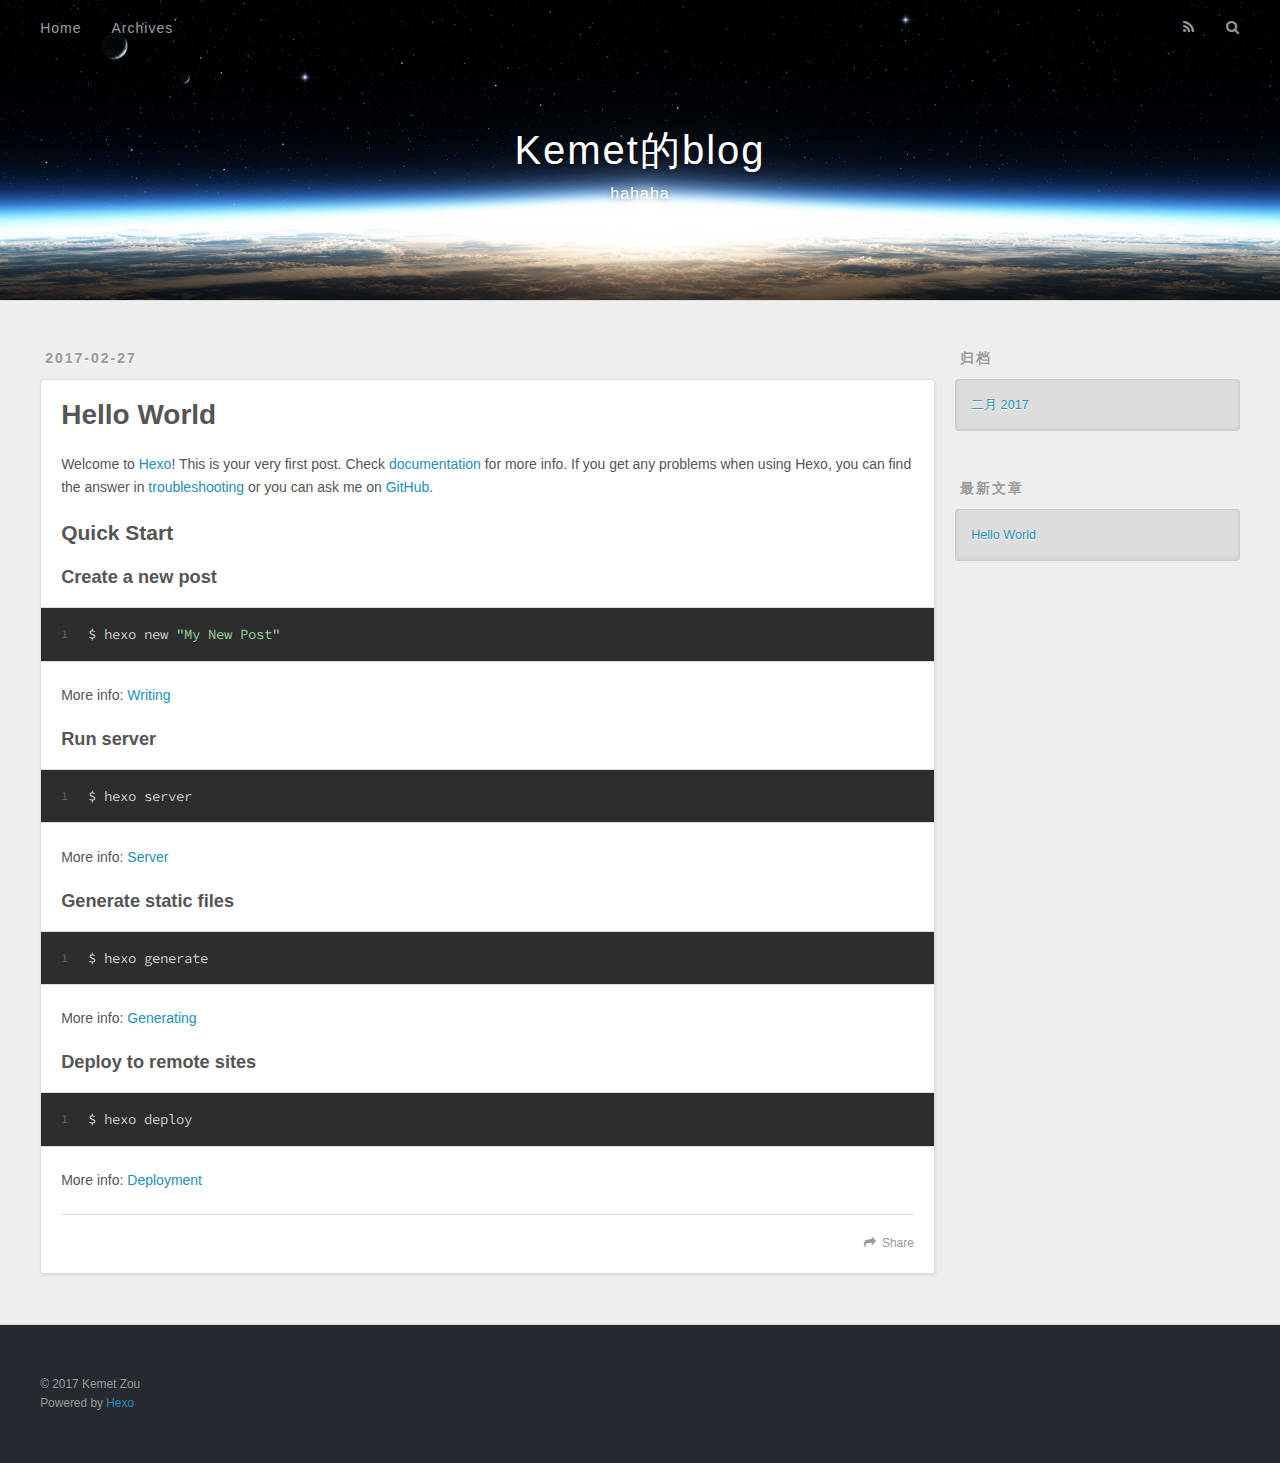
<file: 2017/02/27/hello-world/index.html>
<!DOCTYPE html>
<html>
<head>
  <meta charset="utf-8">
  
  <title>Hello World | Kemet的blog</title>
  <meta name="viewport" content="width=device-width, initial-scale=1, maximum-scale=1">
  <meta name="description" content="Welcome to Hexo! This is your very first post. Check documentation for more info. If you get any problems when using Hexo, you can find the answer in troubleshooting or you can ask me on GitHub.
Quick">
<meta property="og:type" content="article">
<meta property="og:title" content="Hello World">
<meta property="og:url" content="http://yoursite.com/2017/02/27/hello-world/index.html">
<meta property="og:site_name" content="Kemet的blog">
<meta property="og:description" content="Welcome to Hexo! This is your very first post. Check documentation for more info. If you get any problems when using Hexo, you can find the answer in troubleshooting or you can ask me on GitHub.
Quick">
<meta property="og:updated_time" content="2017-02-27T08:27:25.317Z">
<meta name="twitter:card" content="summary">
<meta name="twitter:title" content="Hello World">
<meta name="twitter:description" content="Welcome to Hexo! This is your very first post. Check documentation for more info. If you get any problems when using Hexo, you can find the answer in troubleshooting or you can ask me on GitHub.
Quick">
  
    <link rel="alternate" href="/atom.xml" title="Kemet的blog" type="application/atom+xml">
  
  
    <link rel="icon" href="/favicon.png">
  
  
    <link href="//fonts.googleapis.com/css?family=Source+Code+Pro" rel="stylesheet" type="text/css">
  
  <link rel="stylesheet" href="/css/style.css">
  

</head>

<body>
  <div id="container">
    <div id="wrap">
      <header id="header">
  <div id="banner"></div>
  <div id="header-outer" class="outer">
    <div id="header-title" class="inner">
      <h1 id="logo-wrap">
        <a href="/" id="logo">Kemet的blog</a>
      </h1>
      
        <h2 id="subtitle-wrap">
          <a href="/" id="subtitle">hahaha</a>
        </h2>
      
    </div>
    <div id="header-inner" class="inner">
      <nav id="main-nav">
        <a id="main-nav-toggle" class="nav-icon"></a>
        
          <a class="main-nav-link" href="/">Home</a>
        
          <a class="main-nav-link" href="/archives">Archives</a>
        
      </nav>
      <nav id="sub-nav">
        
          <a id="nav-rss-link" class="nav-icon" href="/atom.xml" title="RSS Feed"></a>
        
        <a id="nav-search-btn" class="nav-icon" title="搜索"></a>
      </nav>
      <div id="search-form-wrap">
        <form action="//google.com/search" method="get" accept-charset="UTF-8" class="search-form"><input type="search" name="q" results="0" class="search-form-input" placeholder="Search"><button type="submit" class="search-form-submit">&#xF002;</button><input type="hidden" name="sitesearch" value="http://yoursite.com"></form>
      </div>
    </div>
  </div>
</header>
      <div class="outer">
        <section id="main"><article id="post-hello-world" class="article article-type-post" itemscope itemprop="blogPost">
  <div class="article-meta">
    <a href="/2017/02/27/hello-world/" class="article-date">
  <time datetime="2017-02-27T08:27:25.317Z" itemprop="datePublished">2017-02-27</time>
</a>
    
  </div>
  <div class="article-inner">
    
    
      <header class="article-header">
        
  
    <h1 class="article-title" itemprop="name">
      Hello World
    </h1>
  

      </header>
    
    <div class="article-entry" itemprop="articleBody">
      
        <p>Welcome to <a href="https://hexo.io/" target="_blank" rel="external">Hexo</a>! This is your very first post. Check <a href="https://hexo.io/docs/" target="_blank" rel="external">documentation</a> for more info. If you get any problems when using Hexo, you can find the answer in <a href="https://hexo.io/docs/troubleshooting.html" target="_blank" rel="external">troubleshooting</a> or you can ask me on <a href="https://github.com/hexojs/hexo/issues" target="_blank" rel="external">GitHub</a>.</p>
<h2 id="Quick-Start"><a href="#Quick-Start" class="headerlink" title="Quick Start"></a>Quick Start</h2><h3 id="Create-a-new-post"><a href="#Create-a-new-post" class="headerlink" title="Create a new post"></a>Create a new post</h3><figure class="highlight bash"><table><tr><td class="gutter"><pre><div class="line">1</div></pre></td><td class="code"><pre><div class="line">$ hexo new <span class="string">"My New Post"</span></div></pre></td></tr></table></figure>
<p>More info: <a href="https://hexo.io/docs/writing.html" target="_blank" rel="external">Writing</a></p>
<h3 id="Run-server"><a href="#Run-server" class="headerlink" title="Run server"></a>Run server</h3><figure class="highlight bash"><table><tr><td class="gutter"><pre><div class="line">1</div></pre></td><td class="code"><pre><div class="line">$ hexo server</div></pre></td></tr></table></figure>
<p>More info: <a href="https://hexo.io/docs/server.html" target="_blank" rel="external">Server</a></p>
<h3 id="Generate-static-files"><a href="#Generate-static-files" class="headerlink" title="Generate static files"></a>Generate static files</h3><figure class="highlight bash"><table><tr><td class="gutter"><pre><div class="line">1</div></pre></td><td class="code"><pre><div class="line">$ hexo generate</div></pre></td></tr></table></figure>
<p>More info: <a href="https://hexo.io/docs/generating.html" target="_blank" rel="external">Generating</a></p>
<h3 id="Deploy-to-remote-sites"><a href="#Deploy-to-remote-sites" class="headerlink" title="Deploy to remote sites"></a>Deploy to remote sites</h3><figure class="highlight bash"><table><tr><td class="gutter"><pre><div class="line">1</div></pre></td><td class="code"><pre><div class="line">$ hexo deploy</div></pre></td></tr></table></figure>
<p>More info: <a href="https://hexo.io/docs/deployment.html" target="_blank" rel="external">Deployment</a></p>

      
    </div>
    <footer class="article-footer">
      <a data-url="http://yoursite.com/2017/02/27/hello-world/" data-id="ciznwk3230000xqgdhcmmuw1h" class="article-share-link">Share</a>
      
      
    </footer>
  </div>
  
    
  
</article>

</section>
        
          <aside id="sidebar">
  
    

  
    

  
    
  
    
  <div class="widget-wrap">
    <h3 class="widget-title">归档</h3>
    <div class="widget">
      <ul class="archive-list"><li class="archive-list-item"><a class="archive-list-link" href="/archives/2017/02/">二月 2017</a></li></ul>
    </div>
  </div>


  
    
  <div class="widget-wrap">
    <h3 class="widget-title">最新文章</h3>
    <div class="widget">
      <ul>
        
          <li>
            <a href="/2017/02/27/hello-world/">Hello World</a>
          </li>
        
      </ul>
    </div>
  </div>

  
</aside>
        
      </div>
      <footer id="footer">
  
  <div class="outer">
    <div id="footer-info" class="inner">
      &copy; 2017 Kemet Zou<br>
      Powered by <a href="http://hexo.io/" target="_blank">Hexo</a>
    </div>
  </div>
</footer>
    </div>
    <nav id="mobile-nav">
  
    <a href="/" class="mobile-nav-link">Home</a>
  
    <a href="/archives" class="mobile-nav-link">Archives</a>
  
</nav>
    

<script src="//ajax.googleapis.com/ajax/libs/jquery/2.0.3/jquery.min.js"></script>


  <link rel="stylesheet" href="/fancybox/jquery.fancybox.css">
  <script src="/fancybox/jquery.fancybox.pack.js"></script>


<script src="/js/script.js"></script>

  </div>
</body>
</html>
</file>
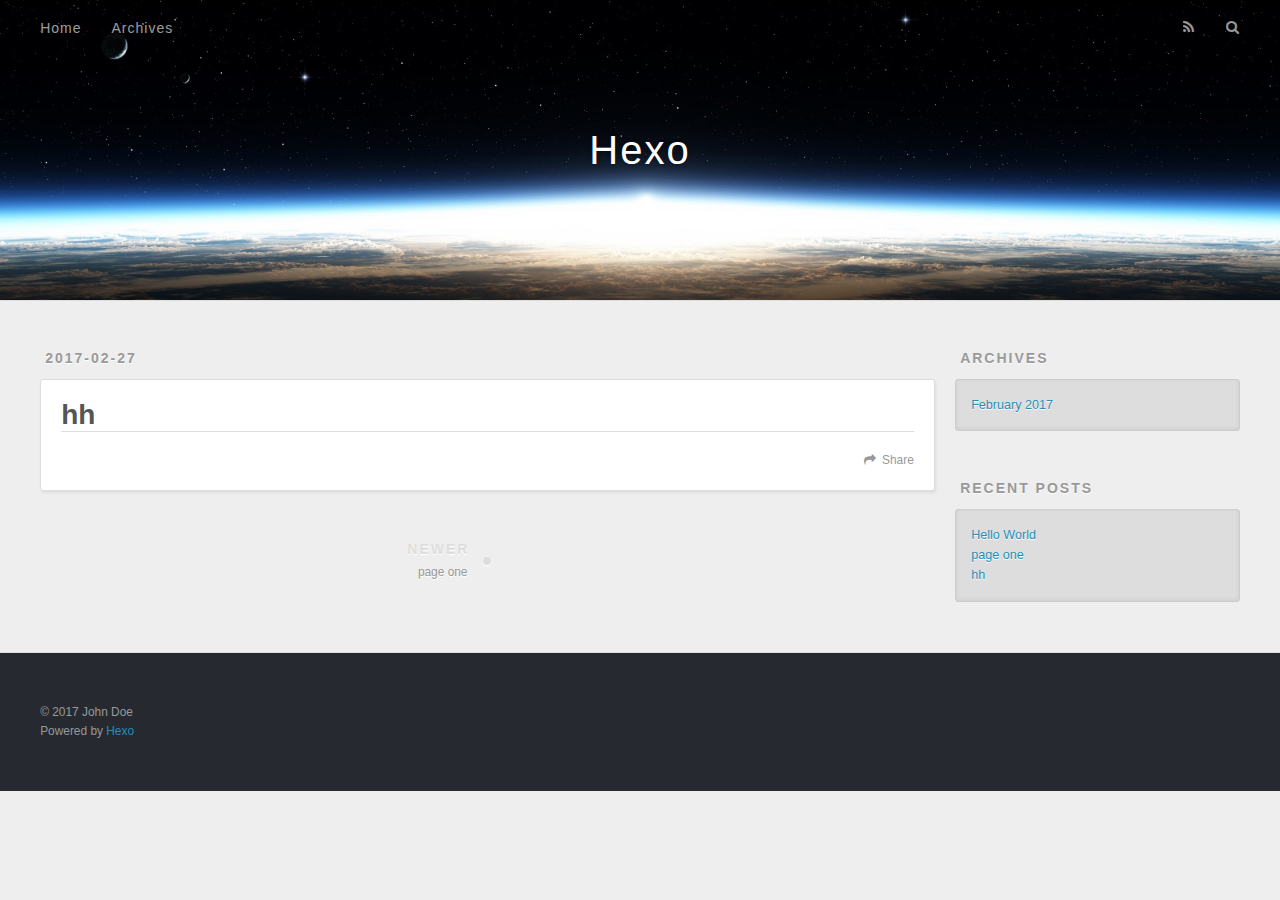
<file: 2017/02/27/hh/index.html>
<!DOCTYPE html>
<html>
<head>
  <meta charset="utf-8">
  
  <title>hh | Hexo</title>
  <meta name="viewport" content="width=device-width, initial-scale=1, maximum-scale=1">
  <meta property="og:type" content="article">
<meta property="og:title" content="hh">
<meta property="og:url" content="http://yoursite.com/2017/02/27/hh/index.html">
<meta property="og:site_name" content="Hexo">
<meta property="og:updated_time" content="2017-02-27T03:48:48.739Z">
<meta name="twitter:card" content="summary">
<meta name="twitter:title" content="hh">
  
    <link rel="alternate" href="/atom.xml" title="Hexo" type="application/atom+xml">
  
  
    <link rel="icon" href="/favicon.png">
  
  
    <link href="//fonts.googleapis.com/css?family=Source+Code+Pro" rel="stylesheet" type="text/css">
  
  <link rel="stylesheet" href="/css/style.css">
  

</head>

<body>
  <div id="container">
    <div id="wrap">
      <header id="header">
  <div id="banner"></div>
  <div id="header-outer" class="outer">
    <div id="header-title" class="inner">
      <h1 id="logo-wrap">
        <a href="/" id="logo">Hexo</a>
      </h1>
      
    </div>
    <div id="header-inner" class="inner">
      <nav id="main-nav">
        <a id="main-nav-toggle" class="nav-icon"></a>
        
          <a class="main-nav-link" href="/">Home</a>
        
          <a class="main-nav-link" href="/archives">Archives</a>
        
      </nav>
      <nav id="sub-nav">
        
          <a id="nav-rss-link" class="nav-icon" href="/atom.xml" title="RSS Feed"></a>
        
        <a id="nav-search-btn" class="nav-icon" title="Search"></a>
      </nav>
      <div id="search-form-wrap">
        <form action="//google.com/search" method="get" accept-charset="UTF-8" class="search-form"><input type="search" name="q" results="0" class="search-form-input" placeholder="Search"><button type="submit" class="search-form-submit">&#xF002;</button><input type="hidden" name="sitesearch" value="http://yoursite.com"></form>
      </div>
    </div>
  </div>
</header>
      <div class="outer">
        <section id="main"><article id="post-hh" class="article article-type-post" itemscope itemprop="blogPost">
  <div class="article-meta">
    <a href="/2017/02/27/hh/" class="article-date">
  <time datetime="2017-02-27T03:48:48.000Z" itemprop="datePublished">2017-02-27</time>
</a>
    
  </div>
  <div class="article-inner">
    
    
      <header class="article-header">
        
  
    <h1 class="article-title" itemprop="name">
      hh
    </h1>
  

      </header>
    
    <div class="article-entry" itemprop="articleBody">
      
        
      
    </div>
    <footer class="article-footer">
      <a data-url="http://yoursite.com/2017/02/27/hh/" data-id="ciznuqczu00003ugdrq05f8t7" class="article-share-link">Share</a>
      
      
    </footer>
  </div>
  
    
<nav id="article-nav">
  
    <a href="/2017/02/27/page-one/" id="article-nav-newer" class="article-nav-link-wrap">
      <strong class="article-nav-caption">Newer</strong>
      <div class="article-nav-title">
        
          page one 
        
      </div>
    </a>
  
  
</nav>

  
</article>

</section>
        
          <aside id="sidebar">
  
    

  
    

  
    
  
    
  <div class="widget-wrap">
    <h3 class="widget-title">Archives</h3>
    <div class="widget">
      <ul class="archive-list"><li class="archive-list-item"><a class="archive-list-link" href="/archives/2017/02/">February 2017</a></li></ul>
    </div>
  </div>


  
    
  <div class="widget-wrap">
    <h3 class="widget-title">Recent Posts</h3>
    <div class="widget">
      <ul>
        
          <li>
            <a href="/2017/02/27/hello-world/">Hello World</a>
          </li>
        
          <li>
            <a href="/2017/02/27/page-one/">page one </a>
          </li>
        
          <li>
            <a href="/2017/02/27/hh/">hh</a>
          </li>
        
      </ul>
    </div>
  </div>

  
</aside>
        
      </div>
      <footer id="footer">
  
  <div class="outer">
    <div id="footer-info" class="inner">
      &copy; 2017 John Doe<br>
      Powered by <a href="http://hexo.io/" target="_blank">Hexo</a>
    </div>
  </div>
</footer>
    </div>
    <nav id="mobile-nav">
  
    <a href="/" class="mobile-nav-link">Home</a>
  
    <a href="/archives" class="mobile-nav-link">Archives</a>
  
</nav>
    

<script src="//ajax.googleapis.com/ajax/libs/jquery/2.0.3/jquery.min.js"></script>


  <link rel="stylesheet" href="/fancybox/jquery.fancybox.css">
  <script src="/fancybox/jquery.fancybox.pack.js"></script>


<script src="/js/script.js"></script>

  </div>
</body>
</html>
</file>
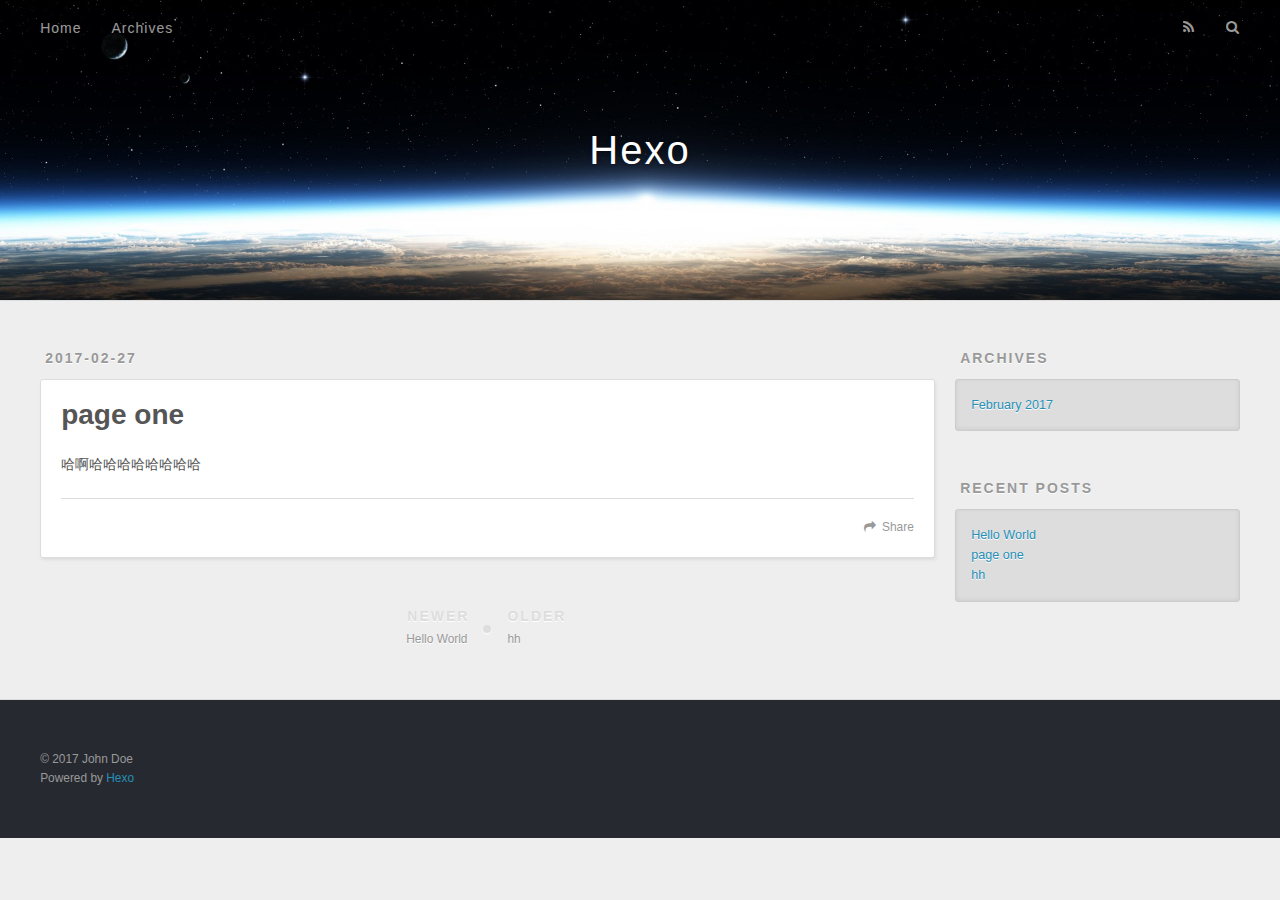
<file: 2017/02/27/page-one/index.html>
<!DOCTYPE html>
<html>
<head>
  <meta charset="utf-8">
  
  <title>page one  | Hexo</title>
  <meta name="viewport" content="width=device-width, initial-scale=1, maximum-scale=1">
  <meta name="description" content="哈啊哈哈哈哈哈哈哈哈">
<meta property="og:type" content="article">
<meta property="og:title" content="page one ">
<meta property="og:url" content="http://yoursite.com/2017/02/27/page-one/index.html">
<meta property="og:site_name" content="Hexo">
<meta property="og:description" content="哈啊哈哈哈哈哈哈哈哈">
<meta property="og:updated_time" content="2017-02-27T07:26:38.809Z">
<meta name="twitter:card" content="summary">
<meta name="twitter:title" content="page one ">
<meta name="twitter:description" content="哈啊哈哈哈哈哈哈哈哈">
  
    <link rel="alternate" href="/atom.xml" title="Hexo" type="application/atom+xml">
  
  
    <link rel="icon" href="/favicon.png">
  
  
    <link href="//fonts.googleapis.com/css?family=Source+Code+Pro" rel="stylesheet" type="text/css">
  
  <link rel="stylesheet" href="/css/style.css">
  

</head>

<body>
  <div id="container">
    <div id="wrap">
      <header id="header">
  <div id="banner"></div>
  <div id="header-outer" class="outer">
    <div id="header-title" class="inner">
      <h1 id="logo-wrap">
        <a href="/" id="logo">Hexo</a>
      </h1>
      
    </div>
    <div id="header-inner" class="inner">
      <nav id="main-nav">
        <a id="main-nav-toggle" class="nav-icon"></a>
        
          <a class="main-nav-link" href="/">Home</a>
        
          <a class="main-nav-link" href="/archives">Archives</a>
        
      </nav>
      <nav id="sub-nav">
        
          <a id="nav-rss-link" class="nav-icon" href="/atom.xml" title="RSS Feed"></a>
        
        <a id="nav-search-btn" class="nav-icon" title="Search"></a>
      </nav>
      <div id="search-form-wrap">
        <form action="//google.com/search" method="get" accept-charset="UTF-8" class="search-form"><input type="search" name="q" results="0" class="search-form-input" placeholder="Search"><button type="submit" class="search-form-submit">&#xF002;</button><input type="hidden" name="sitesearch" value="http://yoursite.com"></form>
      </div>
    </div>
  </div>
</header>
      <div class="outer">
        <section id="main"><article id="post-page-one" class="article article-type-post" itemscope itemprop="blogPost">
  <div class="article-meta">
    <a href="/2017/02/27/page-one/" class="article-date">
  <time datetime="2017-02-27T07:14:47.000Z" itemprop="datePublished">2017-02-27</time>
</a>
    
  </div>
  <div class="article-inner">
    
    
      <header class="article-header">
        
  
    <h1 class="article-title" itemprop="name">
      page one 
    </h1>
  

      </header>
    
    <div class="article-entry" itemprop="articleBody">
      
        <p>哈啊哈哈哈哈哈哈哈哈</p>

      
    </div>
    <footer class="article-footer">
      <a data-url="http://yoursite.com/2017/02/27/page-one/" data-id="ciznuqd0300013ugd9ho7qn0w" class="article-share-link">Share</a>
      
      
    </footer>
  </div>
  
    
<nav id="article-nav">
  
    <a href="/2017/02/27/hello-world/" id="article-nav-newer" class="article-nav-link-wrap">
      <strong class="article-nav-caption">Newer</strong>
      <div class="article-nav-title">
        
          Hello World
        
      </div>
    </a>
  
  
    <a href="/2017/02/27/hh/" id="article-nav-older" class="article-nav-link-wrap">
      <strong class="article-nav-caption">Older</strong>
      <div class="article-nav-title">hh</div>
    </a>
  
</nav>

  
</article>

</section>
        
          <aside id="sidebar">
  
    

  
    

  
    
  
    
  <div class="widget-wrap">
    <h3 class="widget-title">Archives</h3>
    <div class="widget">
      <ul class="archive-list"><li class="archive-list-item"><a class="archive-list-link" href="/archives/2017/02/">February 2017</a></li></ul>
    </div>
  </div>


  
    
  <div class="widget-wrap">
    <h3 class="widget-title">Recent Posts</h3>
    <div class="widget">
      <ul>
        
          <li>
            <a href="/2017/02/27/hello-world/">Hello World</a>
          </li>
        
          <li>
            <a href="/2017/02/27/page-one/">page one </a>
          </li>
        
          <li>
            <a href="/2017/02/27/hh/">hh</a>
          </li>
        
      </ul>
    </div>
  </div>

  
</aside>
        
      </div>
      <footer id="footer">
  
  <div class="outer">
    <div id="footer-info" class="inner">
      &copy; 2017 John Doe<br>
      Powered by <a href="http://hexo.io/" target="_blank">Hexo</a>
    </div>
  </div>
</footer>
    </div>
    <nav id="mobile-nav">
  
    <a href="/" class="mobile-nav-link">Home</a>
  
    <a href="/archives" class="mobile-nav-link">Archives</a>
  
</nav>
    

<script src="//ajax.googleapis.com/ajax/libs/jquery/2.0.3/jquery.min.js"></script>


  <link rel="stylesheet" href="/fancybox/jquery.fancybox.css">
  <script src="/fancybox/jquery.fancybox.pack.js"></script>


<script src="/js/script.js"></script>

  </div>
</body>
</html>
</file>
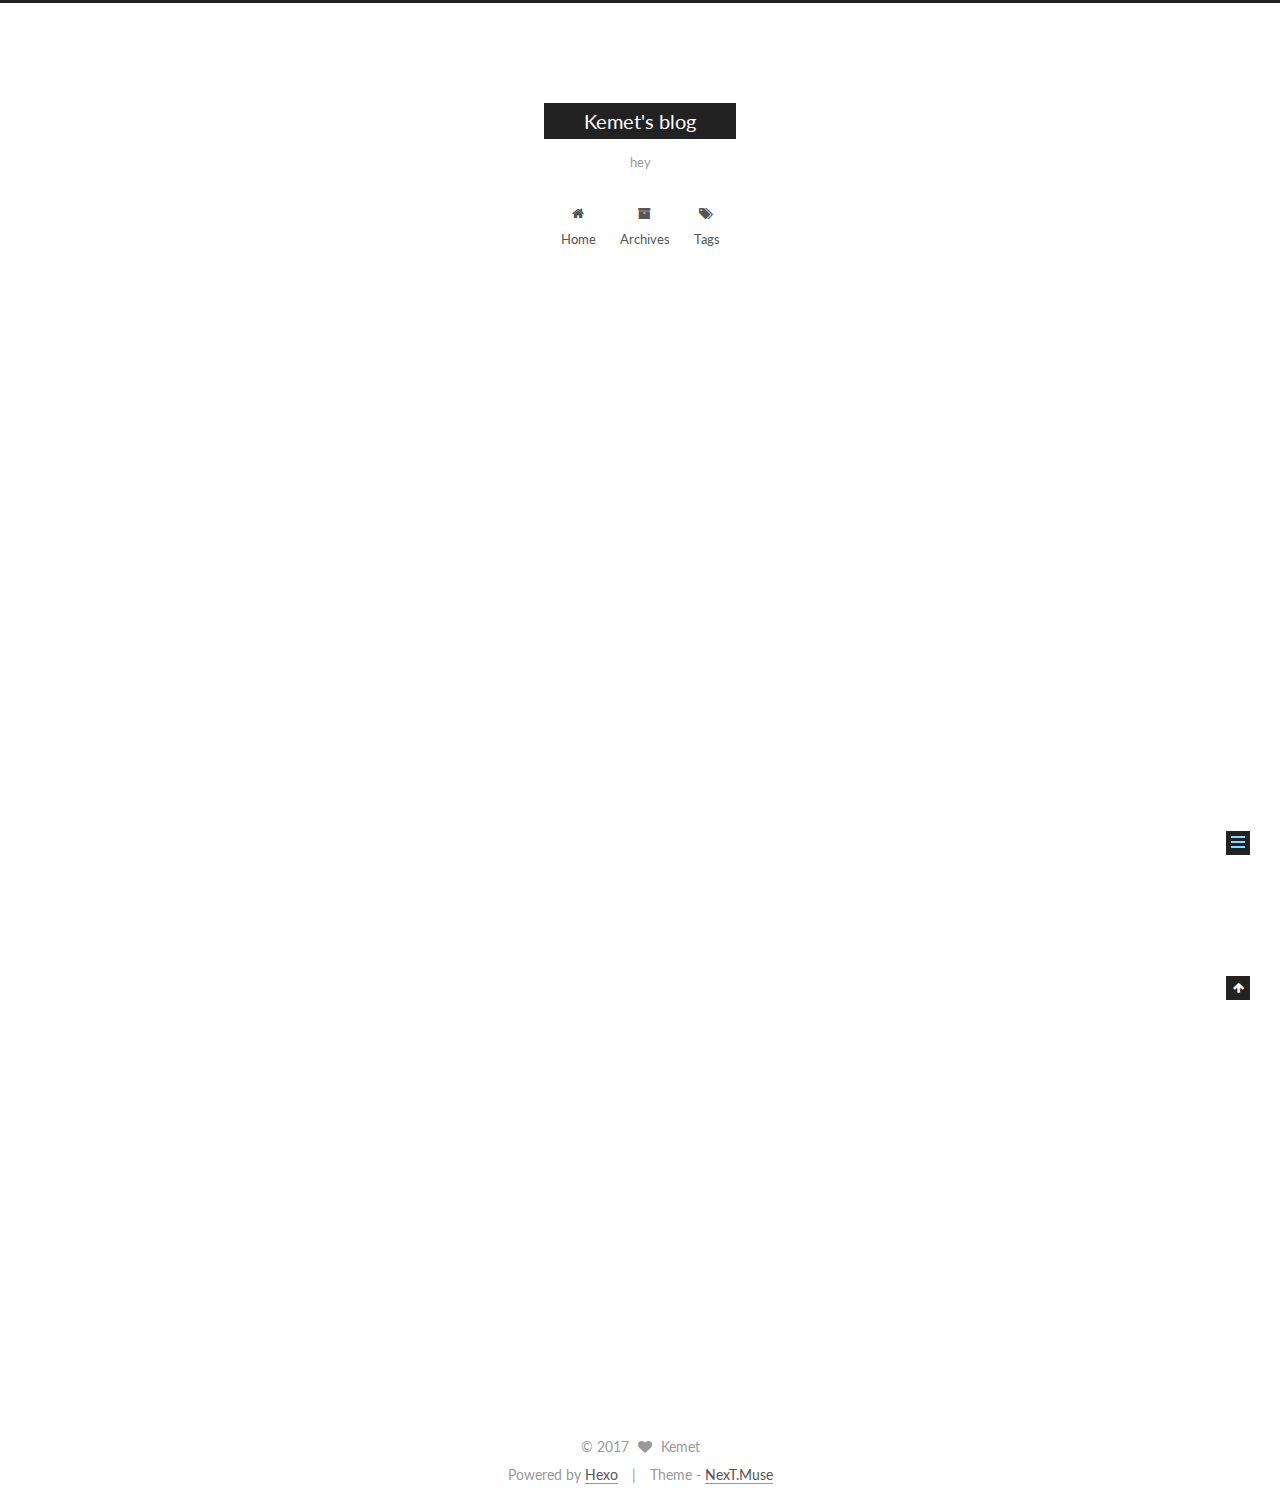
<file: 2017/03/11/hello-world/index.html>
<!doctype html>



  


<html class="theme-next muse use-motion" lang="">
<head>
  <meta charset="UTF-8"/>
<meta http-equiv="X-UA-Compatible" content="IE=edge" />
<meta name="viewport" content="width=device-width, initial-scale=1, maximum-scale=1"/>



<meta http-equiv="Cache-Control" content="no-transform" />
<meta http-equiv="Cache-Control" content="no-siteapp" />















  
  
  <link href="/lib/fancybox/source/jquery.fancybox.css?v=2.1.5" rel="stylesheet" type="text/css" />




  
  
  
  

  
    
    
  

  

  

  

  

  
    
    
    <link href="//fonts.googleapis.com/css?family=Lato:300,300italic,400,400italic,700,700italic&subset=latin,latin-ext" rel="stylesheet" type="text/css">
  






<link href="/lib/font-awesome/css/font-awesome.min.css?v=4.6.2" rel="stylesheet" type="text/css" />

<link href="/css/main.css?v=5.1.0" rel="stylesheet" type="text/css" />


  <meta name="keywords" content="Hexo, NexT" />








  <link rel="shortcut icon" type="image/x-icon" href="/favicon.ico?v=5.1.0" />






<meta name="description" content="Welcome to Hexo! This is your very first post. Check documentation for more info. If you get any problems when using Hexo, you can find the answer in troubleshooting or you can ask me on GitHub.">
<meta property="og:type" content="article">
<meta property="og:title" content="Hello World">
<meta property="og:url" content="http://yoursite.com/2017/03/11/hello-world/index.html">
<meta property="og:site_name" content="Kemet's blog">
<meta property="og:description" content="Welcome to Hexo! This is your very first post. Check documentation for more info. If you get any problems when using Hexo, you can find the answer in troubleshooting or you can ask me on GitHub.">
<meta property="og:updated_time" content="2017-03-15T16:15:47.679Z">
<meta name="twitter:card" content="summary">
<meta name="twitter:title" content="Hello World">
<meta name="twitter:description" content="Welcome to Hexo! This is your very first post. Check documentation for more info. If you get any problems when using Hexo, you can find the answer in troubleshooting or you can ask me on GitHub.">



<script type="text/javascript" id="hexo.configurations">
  var NexT = window.NexT || {};
  var CONFIG = {
    root: '/',
    scheme: 'Muse',
    sidebar: {"position":"left","display":"post","offset":12,"offset_float":0,"b2t":false,"scrollpercent":false},
    fancybox: true,
    motion: true,
    duoshuo: {
      userId: '0',
      author: 'Author'
    },
    algolia: {
      applicationID: '',
      apiKey: '',
      indexName: '',
      hits: {"per_page":10},
      labels: {"input_placeholder":"Search for Posts","hits_empty":"We didn't find any results for the search: ${query}","hits_stats":"${hits} results found in ${time} ms"}
    }
  };
</script>



  <link rel="canonical" href="http://yoursite.com/2017/03/11/hello-world/"/>





  <title> Hello World | Kemet's blog </title>
</head>

<body itemscope itemtype="http://schema.org/WebPage" lang="">

  














  
  
    
  

  <div class="container one-collumn sidebar-position-left page-post-detail ">
    <div class="headband"></div>

    <header id="header" class="header" itemscope itemtype="http://schema.org/WPHeader">
      <div class="header-inner"><div class="site-brand-wrapper">
  <div class="site-meta ">
    

    <div class="custom-logo-site-title">
      <a href="/"  class="brand" rel="start">
        <span class="logo-line-before"><i></i></span>
        <span class="site-title">Kemet's blog</span>
        <span class="logo-line-after"><i></i></span>
      </a>
    </div>
      
        <p class="site-subtitle">hey</p>
      
  </div>

  <div class="site-nav-toggle">
    <button>
      <span class="btn-bar"></span>
      <span class="btn-bar"></span>
      <span class="btn-bar"></span>
    </button>
  </div>
</div>

<nav class="site-nav">
  

  
    <ul id="menu" class="menu">
      
        
        <li class="menu-item menu-item-home">
          <a href="/" rel="section">
            
              <i class="menu-item-icon fa fa-fw fa-home"></i> <br />
            
            Home
          </a>
        </li>
      
        
        <li class="menu-item menu-item-archives">
          <a href="/archives" rel="section">
            
              <i class="menu-item-icon fa fa-fw fa-archive"></i> <br />
            
            Archives
          </a>
        </li>
      
        
        <li class="menu-item menu-item-tags">
          <a href="/tags" rel="section">
            
              <i class="menu-item-icon fa fa-fw fa-tags"></i> <br />
            
            Tags
          </a>
        </li>
      

      
    </ul>
  

  
</nav>



 </div>
    </header>

    <main id="main" class="main">
      <div class="main-inner">
        <div class="content-wrap">
          <div id="content" class="content">
            

  <div id="posts" class="posts-expand">
    

  

  
  
  

  <article class="post post-type-normal " itemscope itemtype="http://schema.org/Article">
    <link itemprop="mainEntityOfPage" href="http://yoursite.com/2017/03/11/hello-world/">

    <span hidden itemprop="author" itemscope itemtype="http://schema.org/Person">
      <meta itemprop="name" content="Kemet">
      <meta itemprop="description" content="">
      <meta itemprop="image" content="/images/avatar.gif">
    </span>

    <span hidden itemprop="publisher" itemscope itemtype="http://schema.org/Organization">
      <meta itemprop="name" content="Kemet's blog">
    </span>

    
      <header class="post-header">

        
        
          <h1 class="post-title" itemprop="name headline">
            
            
              
                Hello World
              
            
          </h1>
        

        <div class="post-meta">
          <span class="post-time">
            
              <span class="post-meta-item-icon">
                <i class="fa fa-calendar-o"></i>
              </span>
              
                <span class="post-meta-item-text">Posted on</span>
              
              <time title="Post created" itemprop="dateCreated datePublished" datetime="2017-03-11T13:35:34+08:00">
                2017-03-11
              </time>
            

            

            
          </span>

          

          
            
          

          
          

          

          

          

        </div>
      </header>
    


    <div class="post-body" itemprop="articleBody">

      
      

      
        <p>Welcome to <a href="https://hexo.io/" target="_blank" rel="external">Hexo</a>! This is your very first post. Check <a href="https://hexo.io/docs/" target="_blank" rel="external">documentation</a> for more info. If you get any problems when using Hexo, you can find the answer in <a href="https://hexo.io/docs/troubleshooting.html" target="_blank" rel="external">troubleshooting</a> or you can ask me on <a href="https://github.com/hexojs/hexo/issues" target="_blank" rel="external">GitHub</a>.</p>
<a id="more"></a>
<h2 id="Quick-Start"><a href="#Quick-Start" class="headerlink" title="Quick Start"></a>Quick Start</h2><h3 id="Create-a-new-post"><a href="#Create-a-new-post" class="headerlink" title="Create a new post"></a>Create a new post</h3><figure class="highlight bash"><table><tr><td class="gutter"><pre><div class="line">1</div></pre></td><td class="code"><pre><div class="line">$ hexo new <span class="string">"My New Post"</span></div></pre></td></tr></table></figure>
<p>More info: <a href="https://hexo.io/docs/writing.html" target="_blank" rel="external">Writing</a></p>
<h3 id="Run-server"><a href="#Run-server" class="headerlink" title="Run server"></a>Run server</h3><figure class="highlight bash"><table><tr><td class="gutter"><pre><div class="line">1</div></pre></td><td class="code"><pre><div class="line">$ hexo server</div></pre></td></tr></table></figure>
<p>More info: <a href="https://hexo.io/docs/server.html" target="_blank" rel="external">Server</a></p>
<h3 id="Generate-static-files"><a href="#Generate-static-files" class="headerlink" title="Generate static files"></a>Generate static files</h3><figure class="highlight bash"><table><tr><td class="gutter"><pre><div class="line">1</div></pre></td><td class="code"><pre><div class="line">$ hexo generate</div></pre></td></tr></table></figure>
<p>More info: <a href="https://hexo.io/docs/generating.html" target="_blank" rel="external">Generating</a></p>
<h3 id="Deploy-to-remote-sites"><a href="#Deploy-to-remote-sites" class="headerlink" title="Deploy to remote sites"></a>Deploy to remote sites</h3><figure class="highlight bash"><table><tr><td class="gutter"><pre><div class="line">1</div></pre></td><td class="code"><pre><div class="line">$ hexo deploy</div></pre></td></tr></table></figure>
<p>More info: <a href="https://hexo.io/docs/deployment.html" target="_blank" rel="external">Deployment</a></p>

      
    </div>

    <div>
      
        

      
    </div>

    <div>
      
        

      
    </div>


    <footer class="post-footer">
      

      
        
      

      

      
      
    </footer>
  </article>



    <div class="post-spread">
      
    </div>
  </div>

          
          </div>
          


          
  <div class="comments" id="comments">
    
  </div>


        </div>
        
          
  
  <div class="sidebar-toggle">
    <div class="sidebar-toggle-line-wrap">
      <span class="sidebar-toggle-line sidebar-toggle-line-first"></span>
      <span class="sidebar-toggle-line sidebar-toggle-line-middle"></span>
      <span class="sidebar-toggle-line sidebar-toggle-line-last"></span>
    </div>
  </div>

  <aside id="sidebar" class="sidebar">
    <div class="sidebar-inner">

      

      
        <ul class="sidebar-nav motion-element">
          <li class="sidebar-nav-toc sidebar-nav-active" data-target="post-toc-wrap" >
            Table of Contents
          </li>
          <li class="sidebar-nav-overview" data-target="site-overview">
            Overview
          </li>
        </ul>
      

      <section class="site-overview sidebar-panel">
        <div class="site-author motion-element" itemprop="author" itemscope itemtype="http://schema.org/Person">
          <img class="site-author-image" itemprop="image"
               src="/images/avatar.gif"
               alt="Kemet" />
          <p class="site-author-name" itemprop="name">Kemet</p>
           
              <p class="site-description motion-element" itemprop="description">吹水&闲唠</p>
          
        </div>
        <nav class="site-state motion-element">

          
            <div class="site-state-item site-state-posts">
              <a href="/archives">
                <span class="site-state-item-count">1</span>
                <span class="site-state-item-name">posts</span>
              </a>
            </div>
          

          

          

        </nav>

        

        <div class="links-of-author motion-element">
          
        </div>

        
        

        
        

        


      </section>

      
      <!--noindex-->
        <section class="post-toc-wrap motion-element sidebar-panel sidebar-panel-active">
          <div class="post-toc">

            
              
            

            
              <div class="post-toc-content"><ol class="nav"><li class="nav-item nav-level-2"><a class="nav-link" href="#Quick-Start"><span class="nav-number">1.</span> <span class="nav-text">Quick Start</span></a><ol class="nav-child"><li class="nav-item nav-level-3"><a class="nav-link" href="#Create-a-new-post"><span class="nav-number">1.1.</span> <span class="nav-text">Create a new post</span></a></li><li class="nav-item nav-level-3"><a class="nav-link" href="#Run-server"><span class="nav-number">1.2.</span> <span class="nav-text">Run server</span></a></li><li class="nav-item nav-level-3"><a class="nav-link" href="#Generate-static-files"><span class="nav-number">1.3.</span> <span class="nav-text">Generate static files</span></a></li><li class="nav-item nav-level-3"><a class="nav-link" href="#Deploy-to-remote-sites"><span class="nav-number">1.4.</span> <span class="nav-text">Deploy to remote sites</span></a></li></ol></li></ol></div>
            

          </div>
        </section>
      <!--/noindex-->
      

      

    </div>
  </aside>


        
      </div>
    </main>

    <footer id="footer" class="footer">
      <div class="footer-inner">
        <div class="copyright" >
  
  &copy; 
  <span itemprop="copyrightYear">2017</span>
  <span class="with-love">
    <i class="fa fa-heart"></i>
  </span>
  <span class="author" itemprop="copyrightHolder">Kemet</span>
</div>


<div class="powered-by">
  Powered by <a class="theme-link" href="https://hexo.io">Hexo</a>
</div>

<div class="theme-info">
  Theme -
  <a class="theme-link" href="https://github.com/iissnan/hexo-theme-next">
    NexT.Muse
  </a>
</div>


        

        
      </div>
    </footer>

    
      <div class="back-to-top">
        <i class="fa fa-arrow-up"></i>
        
      </div>
    
    
  </div>

  

<script type="text/javascript">
  if (Object.prototype.toString.call(window.Promise) !== '[object Function]') {
    window.Promise = null;
  }
</script>









  




  
  <script type="text/javascript" src="/lib/jquery/index.js?v=2.1.3"></script>

  
  <script type="text/javascript" src="/lib/fastclick/lib/fastclick.min.js?v=1.0.6"></script>

  
  <script type="text/javascript" src="/lib/jquery_lazyload/jquery.lazyload.js?v=1.9.7"></script>

  
  <script type="text/javascript" src="/lib/velocity/velocity.min.js?v=1.2.1"></script>

  
  <script type="text/javascript" src="/lib/velocity/velocity.ui.min.js?v=1.2.1"></script>

  
  <script type="text/javascript" src="/lib/fancybox/source/jquery.fancybox.pack.js?v=2.1.5"></script>


  


  <script type="text/javascript" src="/js/src/utils.js?v=5.1.0"></script>

  <script type="text/javascript" src="/js/src/motion.js?v=5.1.0"></script>



  
  

  
  <script type="text/javascript" src="/js/src/scrollspy.js?v=5.1.0"></script>
<script type="text/javascript" src="/js/src/post-details.js?v=5.1.0"></script>



  


  <script type="text/javascript" src="/js/src/bootstrap.js?v=5.1.0"></script>



  



  




	





  





  





  



  
  

  

  

  

  


  

</body>
</html>
</file>
<file: css/style.css>
body {
  width: 100%;
}
body:before,
body:after {
  content: "";
  display: table;
}
body:after {
  clear: both;
}
html,
body,
div,
span,
applet,
object,
iframe,
h1,
h2,
h3,
h4,
h5,
h6,
p,
blockquote,
pre,
a,
abbr,
acronym,
address,
big,
cite,
code,
del,
dfn,
em,
img,
ins,
kbd,
q,
s,
samp,
small,
strike,
strong,
sub,
sup,
tt,
var,
dl,
dt,
dd,
ol,
ul,
li,
fieldset,
form,
label,
legend,
table,
caption,
tbody,
tfoot,
thead,
tr,
th,
td {
  margin: 0;
  padding: 0;
  border: 0;
  outline: 0;
  font-weight: inherit;
  font-style: inherit;
  font-family: inherit;
  font-size: 100%;
  vertical-align: baseline;
}
body {
  line-height: 1;
  color: #000;
  background: #fff;
}
ol,
ul {
  list-style: none;
}
table {
  border-collapse: separate;
  border-spacing: 0;
  vertical-align: middle;
}
caption,
th,
td {
  text-align: left;
  font-weight: normal;
  vertical-align: middle;
}
a img {
  border: none;
}
input,
button {
  margin: 0;
  padding: 0;
}
input::-moz-focus-inner,
button::-moz-focus-inner {
  border: 0;
  padding: 0;
}
@font-face {
  font-family: FontAwesome;
  font-style: normal;
  font-weight: normal;
  src: url("fonts/fontawesome-webfont.eot?v=#4.0.3");
  src: url("fonts/fontawesome-webfont.eot?#iefix&v=#4.0.3") format("embedded-opentype"), url("fonts/fontawesome-webfont.woff?v=#4.0.3") format("woff"), url("fonts/fontawesome-webfont.ttf?v=#4.0.3") format("truetype"), url("fonts/fontawesome-webfont.svg#fontawesomeregular?v=#4.0.3") format("svg");
}
html,
body,
#container {
  height: 100%;
}
body {
  background: #eee;
  font: 14px "Helvetica Neue", Helvetica, Arial, sans-serif;
  -webkit-text-size-adjust: 100%;
}
.outer {
  max-width: 1220px;
  margin: 0 auto;
  padding: 0 20px;
}
.outer:before,
.outer:after {
  content: "";
  display: table;
}
.outer:after {
  clear: both;
}
.inner {
  display: inline;
  float: left;
  width: 98.33333333333333%;
  margin: 0 0.833333333333333%;
}
.left,
.alignleft {
  float: left;
}
.right,
.alignright {
  float: right;
}
.clear {
  clear: both;
}
#container {
  position: relative;
}
.mobile-nav-on {
  overflow: hidden;
}
#wrap {
  height: 100%;
  width: 100%;
  position: absolute;
  top: 0;
  left: 0;
  -webkit-transition: 0.2s ease-out;
  -moz-transition: 0.2s ease-out;
  -ms-transition: 0.2s ease-out;
  transition: 0.2s ease-out;
  z-index: 1;
  background: #eee;
}
.mobile-nav-on #wrap {
  left: 280px;
}
@media screen and (min-width: 768px) {
  #main {
    display: inline;
    float: left;
    width: 73.33333333333333%;
    margin: 0 0.833333333333333%;
  }
}
.article-date,
.article-category-link,
.archive-year,
.widget-title {
  text-decoration: none;
  text-transform: uppercase;
  letter-spacing: 2px;
  color: #999;
  margin-bottom: 1em;
  margin-left: 5px;
  line-height: 1em;
  text-shadow: 0 1px #fff;
  font-weight: bold;
}
.article-inner,
.archive-article-inner {
  background: #fff;
  -webkit-box-shadow: 1px 2px 3px #ddd;
  box-shadow: 1px 2px 3px #ddd;
  border: 1px solid #ddd;
  border-radius: 3px;
}
.article-entry h1,
.widget h1 {
  font-size: 2em;
}
.article-entry h2,
.widget h2 {
  font-size: 1.5em;
}
.article-entry h3,
.widget h3 {
  font-size: 1.3em;
}
.article-entry h4,
.widget h4 {
  font-size: 1.2em;
}
.article-entry h5,
.widget h5 {
  font-size: 1em;
}
.article-entry h6,
.widget h6 {
  font-size: 1em;
  color: #999;
}
.article-entry hr,
.widget hr {
  border: 1px dashed #ddd;
}
.article-entry strong,
.widget strong {
  font-weight: bold;
}
.article-entry em,
.widget em,
.article-entry cite,
.widget cite {
  font-style: italic;
}
.article-entry sup,
.widget sup,
.article-entry sub,
.widget sub {
  font-size: 0.75em;
  line-height: 0;
  position: relative;
  vertical-align: baseline;
}
.article-entry sup,
.widget sup {
  top: -0.5em;
}
.article-entry sub,
.widget sub {
  bottom: -0.2em;
}
.article-entry small,
.widget small {
  font-size: 0.85em;
}
.article-entry acronym,
.widget acronym,
.article-entry abbr,
.widget abbr {
  border-bottom: 1px dotted;
}
.article-entry ul,
.widget ul,
.article-entry ol,
.widget ol,
.article-entry dl,
.widget dl {
  margin: 0 20px;
  line-height: 1.6em;
}
.article-entry ul ul,
.widget ul ul,
.article-entry ol ul,
.widget ol ul,
.article-entry ul ol,
.widget ul ol,
.article-entry ol ol,
.widget ol ol {
  margin-top: 0;
  margin-bottom: 0;
}
.article-entry ul,
.widget ul {
  list-style: disc;
}
.article-entry ol,
.widget ol {
  list-style: decimal;
}
.article-entry dt,
.widget dt {
  font-weight: bold;
}
#header {
  height: 300px;
  position: relative;
  border-bottom: 1px solid #ddd;
}
#header:before,
#header:after {
  content: "";
  position: absolute;
  left: 0;
  right: 0;
  height: 40px;
}
#header:before {
  top: 0;
  background: -webkit-linear-gradient(rgba(0,0,0,0.2), transparent);
  background: -moz-linear-gradient(rgba(0,0,0,0.2), transparent);
  background: -ms-linear-gradient(rgba(0,0,0,0.2), transparent);
  background: linear-gradient(rgba(0,0,0,0.2), transparent);
}
#header:after {
  bottom: 0;
  background: -webkit-linear-gradient(transparent, rgba(0,0,0,0.2));
  background: -moz-linear-gradient(transparent, rgba(0,0,0,0.2));
  background: -ms-linear-gradient(transparent, rgba(0,0,0,0.2));
  background: linear-gradient(transparent, rgba(0,0,0,0.2));
}
#header-outer {
  height: 100%;
  position: relative;
}
#header-inner {
  position: relative;
  overflow: hidden;
}
#banner {
  position: absolute;
  top: 0;
  left: 0;
  width: 100%;
  height: 100%;
  background: url("images/banner.jpg") center #000;
  -webkit-background-size: cover;
  -moz-background-size: cover;
  background-size: cover;
  z-index: -1;
}
#header-title {
  text-align: center;
  height: 40px;
  position: absolute;
  top: 50%;
  left: 0;
  margin-top: -20px;
}
#logo,
#subtitle {
  text-decoration: none;
  color: #fff;
  font-weight: 300;
  text-shadow: 0 1px 4px rgba(0,0,0,0.3);
}
#logo {
  font-size: 40px;
  line-height: 40px;
  letter-spacing: 2px;
}
#subtitle {
  font-size: 16px;
  line-height: 16px;
  letter-spacing: 1px;
}
#subtitle-wrap {
  margin-top: 16px;
}
#main-nav {
  float: left;
  margin-left: -15px;
}
.nav-icon,
.main-nav-link {
  float: left;
  color: #fff;
  opacity: 0.6;
  text-decoration: none;
  text-shadow: 0 1px rgba(0,0,0,0.2);
  -webkit-transition: opacity 0.2s;
  -moz-transition: opacity 0.2s;
  -ms-transition: opacity 0.2s;
  transition: opacity 0.2s;
  display: block;
  padding: 20px 15px;
}
.nav-icon:hover,
.main-nav-link:hover {
  opacity: 1;
}
.nav-icon {
  font-family: FontAwesome;
  text-align: center;
  font-size: 14px;
  width: 14px;
  height: 14px;
  padding: 20px 15px;
  position: relative;
  cursor: pointer;
}
.main-nav-link {
  font-weight: 300;
  letter-spacing: 1px;
}
@media screen and (max-width: 479px) {
  .main-nav-link {
    display: none;
  }
}
#main-nav-toggle {
  display: none;
}
#main-nav-toggle:before {
  content: "\f0c9";
}
@media screen and (max-width: 479px) {
  #main-nav-toggle {
    display: block;
  }
}
#sub-nav {
  float: right;
  margin-right: -15px;
}
#nav-rss-link:before {
  content: "\f09e";
}
#nav-search-btn:before {
  content: "\f002";
}
#search-form-wrap {
  position: absolute;
  top: 15px;
  width: 150px;
  height: 30px;
  right: -150px;
  opacity: 0;
  -webkit-transition: 0.2s ease-out;
  -moz-transition: 0.2s ease-out;
  -ms-transition: 0.2s ease-out;
  transition: 0.2s ease-out;
}
#search-form-wrap.on {
  opacity: 1;
  right: 0;
}
@media screen and (max-width: 479px) {
  #search-form-wrap {
    width: 100%;
    right: -100%;
  }
}
.search-form {
  position: absolute;
  top: 0;
  left: 0;
  right: 0;
  background: #fff;
  padding: 5px 15px;
  border-radius: 15px;
  -webkit-box-shadow: 0 0 10px rgba(0,0,0,0.3);
  box-shadow: 0 0 10px rgba(0,0,0,0.3);
}
.search-form-input {
  border: none;
  background: none;
  color: #555;
  width: 100%;
  font: 13px "Helvetica Neue", Helvetica, Arial, sans-serif;
  outline: none;
}
.search-form-input::-webkit-search-results-decoration,
.search-form-input::-webkit-search-cancel-button {
  -webkit-appearance: none;
}
.search-form-submit {
  position: absolute;
  top: 50%;
  right: 10px;
  margin-top: -7px;
  font: 13px FontAwesome;
  border: none;
  background: none;
  color: #bbb;
  cursor: pointer;
}
.search-form-submit:hover,
.search-form-submit:focus {
  color: #777;
}
.article {
  margin: 50px 0;
}
.article-inner {
  overflow: hidden;
}
.article-meta:before,
.article-meta:after {
  content: "";
  display: table;
}
.article-meta:after {
  clear: both;
}
.article-date {
  float: left;
}
.article-category {
  float: left;
  line-height: 1em;
  color: #ccc;
  text-shadow: 0 1px #fff;
  margin-left: 8px;
}
.article-category:before {
  content: "\2022";
}
.article-category-link {
  margin: 0 12px 1em;
}
.article-header {
  padding: 20px 20px 0;
}
.article-title {
  text-decoration: none;
  font-size: 2em;
  font-weight: bold;
  color: #555;
  line-height: 1.1em;
  -webkit-transition: color 0.2s;
  -moz-transition: color 0.2s;
  -ms-transition: color 0.2s;
  transition: color 0.2s;
}
a.article-title:hover {
  color: #258fb8;
}
.article-entry {
  color: #555;
  padding: 0 20px;
}
.article-entry:before,
.article-entry:after {
  content: "";
  display: table;
}
.article-entry:after {
  clear: both;
}
.article-entry p,
.article-entry table {
  line-height: 1.6em;
  margin: 1.6em 0;
}
.article-entry h1,
.article-entry h2,
.article-entry h3,
.article-entry h4,
.article-entry h5,
.article-entry h6 {
  font-weight: bold;
}
.article-entry h1,
.article-entry h2,
.article-entry h3,
.article-entry h4,
.article-entry h5,
.article-entry h6 {
  line-height: 1.1em;
  margin: 1.1em 0;
}
.article-entry a {
  color: #258fb8;
  text-decoration: none;
}
.article-entry a:hover {
  text-decoration: underline;
}
.article-entry ul,
.article-entry ol,
.article-entry dl {
  margin-top: 1.6em;
  margin-bottom: 1.6em;
}
.article-entry img,
.article-entry video {
  max-width: 100%;
  height: auto;
  display: block;
  margin: auto;
}
.article-entry iframe {
  border: none;
}
.article-entry table {
  width: 100%;
  border-collapse: collapse;
  border-spacing: 0;
}
.article-entry th {
  font-weight: bold;
  border-bottom: 3px solid #ddd;
  padding-bottom: 0.5em;
}
.article-entry td {
  border-bottom: 1px solid #ddd;
  padding: 10px 0;
}
.article-entry blockquote {
  font-family: Georgia, "Times New Roman", serif;
  font-size: 1.4em;
  margin: 1.6em 20px;
  text-align: center;
}
.article-entry blockquote footer {
  font-size: 14px;
  margin: 1.6em 0;
  font-family: "Helvetica Neue", Helvetica, Arial, sans-serif;
}
.article-entry blockquote footer cite:before {
  content: "—";
  padding: 0 0.5em;
}
.article-entry .pullquote {
  text-align: left;
  width: 45%;
  margin: 0;
}
.article-entry .pullquote.left {
  margin-left: 0.5em;
  margin-right: 1em;
}
.article-entry .pullquote.right {
  margin-right: 0.5em;
  margin-left: 1em;
}
.article-entry .caption {
  color: #999;
  display: block;
  font-size: 0.9em;
  margin-top: 0.5em;
  position: relative;
  text-align: center;
}
.article-entry .video-container {
  position: relative;
  padding-top: 56.25%;
  height: 0;
  overflow: hidden;
}
.article-entry .video-container iframe,
.article-entry .video-container object,
.article-entry .video-container embed {
  position: absolute;
  top: 0;
  left: 0;
  width: 100%;
  height: 100%;
  margin-top: 0;
}
.article-more-link a {
  display: inline-block;
  line-height: 1em;
  padding: 6px 15px;
  border-radius: 15px;
  background: #eee;
  color: #999;
  text-shadow: 0 1px #fff;
  text-decoration: none;
}
.article-more-link a:hover {
  background: #258fb8;
  color: #fff;
  text-decoration: none;
  text-shadow: 0 1px #1e7293;
}
.article-footer {
  font-size: 0.85em;
  line-height: 1.6em;
  border-top: 1px solid #ddd;
  padding-top: 1.6em;
  margin: 0 20px 20px;
}
.article-footer:before,
.article-footer:after {
  content: "";
  display: table;
}
.article-footer:after {
  clear: both;
}
.article-footer a {
  color: #999;
  text-decoration: none;
}
.article-footer a:hover {
  color: #555;
}
.article-tag-list-item {
  float: left;
  margin-right: 10px;
}
.article-tag-list-link:before {
  content: "#";
}
.article-comment-link {
  float: right;
}
.article-comment-link:before {
  content: "\f075";
  font-family: FontAwesome;
  padding-right: 8px;
}
.article-share-link {
  cursor: pointer;
  float: right;
  margin-left: 20px;
}
.article-share-link:before {
  content: "\f064";
  font-family: FontAwesome;
  padding-right: 6px;
}
#article-nav {
  position: relative;
}
#article-nav:before,
#article-nav:after {
  content: "";
  display: table;
}
#article-nav:after {
  clear: both;
}
@media screen and (min-width: 768px) {
  #article-nav {
    margin: 50px 0;
  }
  #article-nav:before {
    width: 8px;
    height: 8px;
    position: absolute;
    top: 50%;
    left: 50%;
    margin-top: -4px;
    margin-left: -4px;
    content: "";
    border-radius: 50%;
    background: #ddd;
    -webkit-box-shadow: 0 1px 2px #fff;
    box-shadow: 0 1px 2px #fff;
  }
}
.article-nav-link-wrap {
  text-decoration: none;
  text-shadow: 0 1px #fff;
  color: #999;
  -webkit-box-sizing: border-box;
  -moz-box-sizing: border-box;
  box-sizing: border-box;
  margin-top: 50px;
  text-align: center;
  display: block;
}
.article-nav-link-wrap:hover {
  color: #555;
}
@media screen and (min-width: 768px) {
  .article-nav-link-wrap {
    width: 50%;
    margin-top: 0;
  }
}
@media screen and (min-width: 768px) {
  #article-nav-newer {
    float: left;
    text-align: right;
    padding-right: 20px;
  }
}
@media screen and (min-width: 768px) {
  #article-nav-older {
    float: right;
    text-align: left;
    padding-left: 20px;
  }
}
.article-nav-caption {
  text-transform: uppercase;
  letter-spacing: 2px;
  color: #ddd;
  line-height: 1em;
  font-weight: bold;
}
#article-nav-newer .article-nav-caption {
  margin-right: -2px;
}
.article-nav-title {
  font-size: 0.85em;
  line-height: 1.6em;
  margin-top: 0.5em;
}
.article-share-box {
  position: absolute;
  display: none;
  background: #fff;
  -webkit-box-shadow: 1px 2px 10px rgba(0,0,0,0.2);
  box-shadow: 1px 2px 10px rgba(0,0,0,0.2);
  border-radius: 3px;
  margin-left: -145px;
  overflow: hidden;
  z-index: 1;
}
.article-share-box.on {
  display: block;
}
.article-share-input {
  width: 100%;
  background: none;
  -webkit-box-sizing: border-box;
  -moz-box-sizing: border-box;
  box-sizing: border-box;
  font: 14px "Helvetica Neue", Helvetica, Arial, sans-serif;
  padding: 0 15px;
  color: #555;
  outline: none;
  border: 1px solid #ddd;
  border-radius: 3px 3px 0 0;
  height: 36px;
  line-height: 36px;
}
.article-share-links {
  background: #eee;
}
.article-share-links:before,
.article-share-links:after {
  content: "";
  display: table;
}
.article-share-links:after {
  clear: both;
}
.article-share-twitter,
.article-share-facebook,
.article-share-pinterest,
.article-share-google {
  width: 50px;
  height: 36px;
  display: block;
  float: left;
  position: relative;
  color: #999;
  text-shadow: 0 1px #fff;
}
.article-share-twitter:before,
.article-share-facebook:before,
.article-share-pinterest:before,
.article-share-google:before {
  font-size: 20px;
  font-family: FontAwesome;
  width: 20px;
  height: 20px;
  position: absolute;
  top: 50%;
  left: 50%;
  margin-top: -10px;
  margin-left: -10px;
  text-align: center;
}
.article-share-twitter:hover,
.article-share-facebook:hover,
.article-share-pinterest:hover,
.article-share-google:hover {
  color: #fff;
}
.article-share-twitter:before {
  content: "\f099";
}
.article-share-twitter:hover {
  background: #00aced;
  text-shadow: 0 1px #008abe;
}
.article-share-facebook:before {
  content: "\f09a";
}
.article-share-facebook:hover {
  background: #3b5998;
  text-shadow: 0 1px #2f477a;
}
.article-share-pinterest:before {
  content: "\f0d2";
}
.article-share-pinterest:hover {
  background: #cb2027;
  text-shadow: 0 1px #a21a1f;
}
.article-share-google:before {
  content: "\f0d5";
}
.article-share-google:hover {
  background: #dd4b39;
  text-shadow: 0 1px #be3221;
}
.article-gallery {
  background: #000;
  position: relative;
}
.article-gallery-photos {
  position: relative;
  overflow: hidden;
}
.article-gallery-img {
  display: none;
  max-width: 100%;
}
.article-gallery-img:first-child {
  display: block;
}
.article-gallery-img.loaded {
  position: absolute;
  display: block;
}
.article-gallery-img img {
  display: block;
  max-width: 100%;
  margin: 0 auto;
}
#comments {
  background: #fff;
  -webkit-box-shadow: 1px 2px 3px #ddd;
  box-shadow: 1px 2px 3px #ddd;
  padding: 20px;
  border: 1px solid #ddd;
  border-radius: 3px;
  margin: 50px 0;
}
#comments a {
  color: #258fb8;
}
.archives-wrap {
  margin: 50px 0;
}
.archives:before,
.archives:after {
  content: "";
  display: table;
}
.archives:after {
  clear: both;
}
.archive-year-wrap {
  margin-bottom: 1em;
}
.archives {
  -webkit-column-gap: 10px;
  -moz-column-gap: 10px;
  column-gap: 10px;
}
@media screen and (min-width: 480px) and (max-width: 767px) {
  .archives {
    -webkit-column-count: 2;
    -moz-column-count: 2;
    column-count: 2;
  }
}
@media screen and (min-width: 768px) {
  .archives {
    -webkit-column-count: 3;
    -moz-column-count: 3;
    column-count: 3;
  }
}
.archive-article {
  -webkit-column-break-inside: avoid;
  page-break-inside: avoid;
  overflow: hidden;
  break-inside: avoid-column;
}
.archive-article-inner {
  padding: 10px;
  margin-bottom: 15px;
}
.archive-article-title {
  text-decoration: none;
  font-weight: bold;
  color: #555;
  -webkit-transition: color 0.2s;
  -moz-transition: color 0.2s;
  -ms-transition: color 0.2s;
  transition: color 0.2s;
  line-height: 1.6em;
}
.archive-article-title:hover {
  color: #258fb8;
}
.archive-article-footer {
  margin-top: 1em;
}
.archive-article-date {
  color: #999;
  text-decoration: none;
  font-size: 0.85em;
  line-height: 1em;
  margin-bottom: 0.5em;
  display: block;
}
#page-nav {
  margin: 50px auto;
  background: #fff;
  -webkit-box-shadow: 1px 2px 3px #ddd;
  box-shadow: 1px 2px 3px #ddd;
  border: 1px solid #ddd;
  border-radius: 3px;
  text-align: center;
  color: #999;
  overflow: hidden;
}
#page-nav:before,
#page-nav:after {
  content: "";
  display: table;
}
#page-nav:after {
  clear: both;
}
#page-nav a,
#page-nav span {
  padding: 10px 20px;
  line-height: 1;
  height: 2ex;
}
#page-nav a {
  color: #999;
  text-decoration: none;
}
#page-nav a:hover {
  background: #999;
  color: #fff;
}
#page-nav .prev {
  float: left;
}
#page-nav .next {
  float: right;
}
#page-nav .page-number {
  display: inline-block;
}
@media screen and (max-width: 479px) {
  #page-nav .page-number {
    display: none;
  }
}
#page-nav .current {
  color: #555;
  font-weight: bold;
}
#page-nav .space {
  color: #ddd;
}
#footer {
  background: #262a30;
  padding: 50px 0;
  border-top: 1px solid #ddd;
  color: #999;
}
#footer a {
  color: #258fb8;
  text-decoration: none;
}
#footer a:hover {
  text-decoration: underline;
}
#footer-info {
  line-height: 1.6em;
  font-size: 0.85em;
}
.article-entry pre,
.article-entry .highlight {
  background: #2d2d2d;
  margin: 0 -20px;
  padding: 15px 20px;
  border-style: solid;
  border-color: #ddd;
  border-width: 1px 0;
  overflow: auto;
  color: #ccc;
  line-height: 22.400000000000002px;
}
.article-entry .highlight .gutter pre,
.article-entry .gist .gist-file .gist-data .line-numbers {
  color: #666;
  font-size: 0.85em;
}
.article-entry pre,
.article-entry code {
  font-family: "Source Code Pro", Consolas, Monaco, Menlo, Consolas, monospace;
}
.article-entry code {
  background: #eee;
  text-shadow: 0 1px #fff;
  padding: 0 0.3em;
}
.article-entry pre code {
  background: none;
  text-shadow: none;
  padding: 0;
}
.article-entry .highlight pre {
  border: none;
  margin: 0;
  padding: 0;
}
.article-entry .highlight table {
  margin: 0;
  width: auto;
}
.article-entry .highlight td {
  border: none;
  padding: 0;
}
.article-entry .highlight figcaption {
  font-size: 0.85em;
  color: #999;
  line-height: 1em;
  margin-bottom: 1em;
}
.article-entry .highlight figcaption:before,
.article-entry .highlight figcaption:after {
  content: "";
  display: table;
}
.article-entry .highlight figcaption:after {
  clear: both;
}
.article-entry .highlight figcaption a {
  float: right;
}
.article-entry .highlight .gutter pre {
  text-align: right;
  padding-right: 20px;
}
.article-entry .highlight .line {
  height: 22.400000000000002px;
}
.article-entry .highlight .line.marked {
  background: #515151;
}
.article-entry .gist {
  margin: 0 -20px;
  border-style: solid;
  border-color: #ddd;
  border-width: 1px 0;
  background: #2d2d2d;
  padding: 15px 20px 15px 0;
}
.article-entry .gist .gist-file {
  border: none;
  font-family: "Source Code Pro", Consolas, Monaco, Menlo, Consolas, monospace;
  margin: 0;
}
.article-entry .gist .gist-file .gist-data {
  background: none;
  border: none;
}
.article-entry .gist .gist-file .gist-data .line-numbers {
  background: none;
  border: none;
  padding: 0 20px 0 0;
}
.article-entry .gist .gist-file .gist-data .line-data {
  padding: 0 !important;
}
.article-entry .gist .gist-file .highlight {
  margin: 0;
  padding: 0;
  border: none;
}
.article-entry .gist .gist-file .gist-meta {
  background: #2d2d2d;
  color: #999;
  font: 0.85em "Helvetica Neue", Helvetica, Arial, sans-serif;
  text-shadow: 0 0;
  padding: 0;
  margin-top: 1em;
  margin-left: 20px;
}
.article-entry .gist .gist-file .gist-meta a {
  color: #258fb8;
  font-weight: normal;
}
.article-entry .gist .gist-file .gist-meta a:hover {
  text-decoration: underline;
}
pre .comment,
pre .title {
  color: #999;
}
pre .variable,
pre .attribute,
pre .tag,
pre .regexp,
pre .ruby .constant,
pre .xml .tag .title,
pre .xml .pi,
pre .xml .doctype,
pre .html .doctype,
pre .css .id,
pre .css .class,
pre .css .pseudo {
  color: #f2777a;
}
pre .number,
pre .preprocessor,
pre .built_in,
pre .literal,
pre .params,
pre .constant {
  color: #f99157;
}
pre .class,
pre .ruby .class .title,
pre .css .rules .attribute {
  color: #9c9;
}
pre .string,
pre .value,
pre .inheritance,
pre .header,
pre .ruby .symbol,
pre .xml .cdata {
  color: #9c9;
}
pre .css .hexcolor {
  color: #6cc;
}
pre .function,
pre .python .decorator,
pre .python .title,
pre .ruby .function .title,
pre .ruby .title .keyword,
pre .perl .sub,
pre .javascript .title,
pre .coffeescript .title {
  color: #69c;
}
pre .keyword,
pre .javascript .function {
  color: #c9c;
}
@media screen and (max-width: 479px) {
  #mobile-nav {
    position: absolute;
    top: 0;
    left: 0;
    width: 280px;
    height: 100%;
    background: #191919;
    border-right: 1px solid #fff;
  }
}
@media screen and (max-width: 479px) {
  .mobile-nav-link {
    display: block;
    color: #999;
    text-decoration: none;
    padding: 15px 20px;
    font-weight: bold;
  }
  .mobile-nav-link:hover {
    color: #fff;
  }
}
@media screen and (min-width: 768px) {
  #sidebar {
    display: inline;
    float: left;
    width: 23.333333333333332%;
    margin: 0 0.833333333333333%;
  }
}
.widget-wrap {
  margin: 50px 0;
}
.widget {
  color: #777;
  text-shadow: 0 1px #fff;
  background: #ddd;
  -webkit-box-shadow: 0 -1px 4px #ccc inset;
  box-shadow: 0 -1px 4px #ccc inset;
  border: 1px solid #ccc;
  padding: 15px;
  border-radius: 3px;
}
.widget a {
  color: #258fb8;
  text-decoration: none;
}
.widget a:hover {
  text-decoration: underline;
}
.widget ul ul,
.widget ol ul,
.widget dl ul,
.widget ul ol,
.widget ol ol,
.widget dl ol,
.widget ul dl,
.widget ol dl,
.widget dl dl {
  margin-left: 15px;
  list-style: disc;
}
.widget {
  line-height: 1.6em;
  word-wrap: break-word;
  font-size: 0.9em;
}
.widget ul,
.widget ol {
  list-style: none;
  margin: 0;
}
.widget ul ul,
.widget ol ul,
.widget ul ol,
.widget ol ol {
  margin: 0 20px;
}
.widget ul ul,
.widget ol ul {
  list-style: disc;
}
.widget ul ol,
.widget ol ol {
  list-style: decimal;
}
.category-list-count,
.tag-list-count,
.archive-list-count {
  padding-left: 5px;
  color: #999;
  font-size: 0.85em;
}
.category-list-count:before,
.tag-list-count:before,
.archive-list-count:before {
  content: "(";
}
.category-list-count:after,
.tag-list-count:after,
.archive-list-count:after {
  content: ")";
}
.tagcloud a {
  margin-right: 5px;
  display: inline-block;
}
</file>
<file: css/main.css>
/* normalize.css v3.0.2 | MIT License | git.io/normalize */
html {
  font-family: sans-serif; /* 1 */
  -ms-text-size-adjust: 100%; /* 2 */
  -webkit-text-size-adjust: 100%; /* 2 */
}
body {
  margin: 0;
}
article,
aside,
details,
figcaption,
figure,
footer,
header,
hgroup,
main,
menu,
nav,
section,
summary {
  display: block;
}
audio,
canvas,
progress,
video {
  display: inline-block; /* 1 */
  vertical-align: baseline; /* 2 */
}
audio:not([controls]) {
  display: none;
  height: 0;
}
[hidden],
template {
  display: none;
}
a {
  background-color: transparent;
}
a:active,
a:hover {
  outline: 0;
}
abbr[title] {
  border-bottom: 1px dotted;
}
b,
strong {
  font-weight: bold;
}
dfn {
  font-style: italic;
}
h1 {
  font-size: 2em;
  margin: 0.67em 0;
}
mark {
  background: #ff0;
  color: #000;
}
small {
  font-size: 80%;
}
sub,
sup {
  font-size: 75%;
  line-height: 0;
  position: relative;
  vertical-align: baseline;
}
sup {
  top: -0.5em;
}
sub {
  bottom: -0.25em;
}
img {
  border: 0;
}
svg:not(:root) {
  overflow: hidden;
}
figure {
  margin: 1em 40px;
}
hr {
  -moz-box-sizing: content-box;
  box-sizing: content-box;
  height: 0;
}
pre {
  overflow: auto;
}
code,
kbd,
pre,
samp {
  font-family: monospace, monospace;
  font-size: 1em;
}
button,
input,
optgroup,
select,
textarea {
  color: inherit; /* 1 */
  font: inherit; /* 2 */
  margin: 0; /* 3 */
}
button {
  overflow: visible;
}
button,
select {
  text-transform: none;
}
button,
html input[type="button"],
input[type="reset"],
input[type="submit"] {
  -webkit-appearance: button; /* 2 */
  cursor: pointer; /* 3 */
}
button[disabled],
html input[disabled] {
  cursor: default;
}
button::-moz-focus-inner,
input::-moz-focus-inner {
  border: 0;
  padding: 0;
}
input {
  line-height: normal;
}
input[type="checkbox"],
input[type="radio"] {
  box-sizing: border-box; /* 1 */
  padding: 0; /* 2 */
}
input[type="number"]::-webkit-inner-spin-button,
input[type="number"]::-webkit-outer-spin-button {
  height: auto;
}
input[type="search"] {
  -webkit-appearance: textfield; /* 1 */
  -moz-box-sizing: content-box;
  -webkit-box-sizing: content-box; /* 2 */
  box-sizing: content-box;
}
input[type="search"]::-webkit-search-cancel-button,
input[type="search"]::-webkit-search-decoration {
  -webkit-appearance: none;
}
fieldset {
  border: 1px solid #c0c0c0;
  margin: 0 2px;
  padding: 0.35em 0.625em 0.75em;
}
legend {
  border: 0; /* 1 */
  padding: 0; /* 2 */
}
textarea {
  overflow: auto;
}
optgroup {
  font-weight: bold;
}
table {
  border-collapse: collapse;
  border-spacing: 0;
}
td,
th {
  padding: 0;
}
::selection {
  background: #262a30;
  color: #fff;
}
body {
  position: relative;
  font-family: 'Lato', "PingFang SC", "Microsoft YaHei", sans-serif;
  font-size: 14px;
  line-height: 2;
  color: #555;
  background: #fff;
}
@media (max-width: 767px) {
  body {
    padding-right: 0 !important;
  }
}
@media (min-width: 768px) and (max-width: 991px) {
  body {
    padding-right: 0 !important;
  }
}
@media (min-width: 1600px) {
  body {
    font-size: 16px;
  }
}
h1,
h2,
h3,
h4,
h5,
h6 {
  margin: 0;
  padding: 0;
  font-weight: bold;
  line-height: 1.5;
  font-family: 'Lato', "PingFang SC", "Microsoft YaHei", sans-serif;
}
h2,
h3,
h4,
h5,
h6 {
  margin: 20px 0 15px;
}
h1 {
  font-size: 22px;
}
@media (max-width: 767px) {
  h1 {
    font-size: 18px;
  }
}
h2 {
  font-size: 20px;
}
@media (max-width: 767px) {
  h2 {
    font-size: 16px;
  }
}
h3 {
  font-size: 18px;
}
@media (max-width: 767px) {
  h3 {
    font-size: 14px;
  }
}
h4 {
  font-size: 16px;
}
@media (max-width: 767px) {
  h4 {
    font-size: 12px;
  }
}
h5 {
  font-size: 14px;
}
@media (max-width: 767px) {
  h5 {
    font-size: 10px;
  }
}
h6 {
  font-size: 12px;
}
@media (max-width: 767px) {
  h6 {
    font-size: 8px;
  }
}
p {
  margin: 0 0 25px 0;
}
a {
  color: #555;
  text-decoration: none;
  border-bottom: 1px solid #999;
  word-wrap: break-word;
}
a:hover {
  color: #222;
  border-bottom-color: #222;
}
blockquote {
  margin: 0;
  padding: 0;
}
img {
  display: block;
  margin: auto;
  max-width: 100%;
  height: auto;
}
hr {
  margin: 40px 0;
  height: 3px;
  border: none;
  background-color: #ddd;
  background-image: repeating-linear-gradient(-45deg, #fff, #fff 4px, transparent 4px, transparent 8px);
}
blockquote {
  padding: 0 15px;
  color: #666;
  border-left: 4px solid #ddd;
}
blockquote cite::before {
  content: "-";
  padding: 0 5px;
}
dt {
  font-weight: 700;
}
dd {
  margin: 0;
  padding: 0;
}
.text-left {
  text-align: left;
}
.text-center {
  text-align: center;
}
.text-right {
  text-align: right;
}
.text-justify {
  text-align: justify;
}
.text-nowrap {
  white-space: nowrap;
}
.text-lowercase {
  text-transform: lowercase;
}
.text-uppercase {
  text-transform: uppercase;
}
.text-capitalize {
  text-transform: capitalize;
}
.center-block {
  display: block;
  margin-left: auto;
  margin-right: auto;
}
.clearfix:before,
.clearfix:after {
  content: " ";
  display: table;
}
.clearfix:after {
  clear: both;
}
.pullquote {
  width: 45%;
}
.pullquote.left {
  float: left;
  margin-left: 5px;
  margin-right: 10px;
}
.pullquote.right {
  float: right;
  margin-left: 10px;
  margin-right: 5px;
}
.affix.affix.affix {
  position: fixed;
}
.translation {
  margin-top: -20px;
  font-size: 14px;
  color: #999;
}
.scrollbar-measure {
  width: 100px;
  height: 100px;
  overflow: scroll;
  position: absolute;
  top: -9999px;
}
.use-motion .motion-element {
  opacity: 0;
}
table {
  margin: 20px 0;
  width: 100%;
  border-collapse: collapse;
  border-spacing: 0;
  border: 1px solid #ddd;
  font-size: 14px;
  table-layout: fixed;
  word-wrap: break-all;
}
table>tbody>tr:nth-of-type(odd) {
  background-color: #f9f9f9;
}
table>tbody>tr:hover {
  background-color: #f5f5f5;
}
caption,
th,
td {
  padding: 8px;
  text-align: left;
  vertical-align: middle;
  font-weight: normal;
}
th,
td {
  border-bottom: 3px solid #ddd;
  border-right: 1px solid #eee;
}
th {
  padding-bottom: 10px;
  font-weight: 700;
}
td {
  border-bottom-width: 1px;
}
html,
body {
  height: 100%;
}
.container {
  position: relative;
  min-height: 100%;
}
.header-inner {
  margin: 0 auto;
  padding: 100px 0 70px;
  width: 700px;
}
@media (min-width: 1600px) {
  .container .header-inner {
    width: 900px;
  }
}
.main {
  padding-bottom: 150px;
}
.main-inner {
  margin: 0 auto;
  width: 700px;
}
@media (min-width: 1600px) {
  .container .main-inner {
    width: 900px;
  }
}
.footer {
  position: absolute;
  left: 0;
  bottom: 0;
  width: 100%;
  min-height: 50px;
}
.footer-inner {
  box-sizing: border-box;
  margin: 20px auto;
  width: 700px;
}
@media (min-width: 1600px) {
  .container .footer-inner {
    width: 900px;
  }
}
pre,
.highlight {
  overflow: auto;
  margin: 20px 0;
  padding: 0;
  font-size: 13px;
  color: #4d4d4c;
  background: #f7f7f7;
  line-height: 1.6;
}
pre,
code {
  font-family: consolas, Menlo, "PingFang SC", "Microsoft YaHei", monospace;
}
code {
  padding: 2px 4px;
  word-wrap: break-word;
  color: #555;
  background: #eee;
  border-radius: 3px;
  font-size: 13px;
}
pre code {
  padding: 0;
  color: #4d4d4c;
  background: none;
  text-shadow: none;
}
.highlight {
  border-radius: 1px;
}
.highlight pre {
  border: none;
  margin: 0;
  padding: 10px 0;
}
.highlight table {
  margin: 0;
  width: auto;
  border: none;
}
.highlight td {
  border: none;
  padding: 0;
}
.highlight figcaption {
  font-size: 1em;
  color: #4d4d4c;
  line-height: 1em;
  margin-bottom: 1em;
}
.highlight figcaption:before,
.highlight figcaption:after {
  content: " ";
  display: table;
}
.highlight figcaption:after {
  clear: both;
}
.highlight figcaption a {
  float: right;
  color: #4d4d4c;
}
.highlight figcaption a:hover {
  border-bottom-color: #4d4d4c;
}
.highlight .gutter pre {
  padding-left: 10px;
  padding-right: 10px;
  color: #869194;
  text-align: right;
  background-color: #eff2f3;
}
.highlight .code pre {
  padding-left: 10px;
  padding-right: 10px;
  background-color: #f7f7f7;
}
.highlight .line {
  height: 20px;
}
.gutter {
  -webkit-user-select: none;
  -moz-user-select: none;
  -ms-user-select: none;
  user-select: none;
}
.gist table {
  width: auto;
}
.gist table td {
  border: none;
}
pre .deletion {
  background: #fdd;
}
pre .addition {
  background: #dfd;
}
pre .meta {
  color: #8959a8;
}
pre .comment {
  color: #8e908c;
}
pre .variable,
pre .attribute,
pre .tag,
pre .regexp,
pre .ruby .constant,
pre .xml .tag .title,
pre .xml .pi,
pre .xml .doctype,
pre .html .doctype,
pre .css .id,
pre .css .class,
pre .css .pseudo {
  color: #c82829;
}
pre .number,
pre .preprocessor,
pre .built_in,
pre .literal,
pre .params,
pre .constant,
pre .command {
  color: #f5871f;
}
pre .ruby .class .title,
pre .css .rules .attribute,
pre .string,
pre .value,
pre .inheritance,
pre .header,
pre .ruby .symbol,
pre .xml .cdata,
pre .special,
pre .number,
pre .formula {
  color: #718c00;
}
pre .title,
pre .css .hexcolor {
  color: #3e999f;
}
pre .function,
pre .python .decorator,
pre .python .title,
pre .ruby .function .title,
pre .ruby .title .keyword,
pre .perl .sub,
pre .javascript .title,
pre .coffeescript .title {
  color: #4271ae;
}
pre .keyword,
pre .javascript .function {
  color: #8959a8;
}
.full-image.full-image.full-image {
  border: none;
  max-width: 100%;
  width: auto;
  margin: 20px auto;
}
@media (min-width: 992px) {
  .full-image.full-image.full-image {
    max-width: none;
    width: 110%;
    margin: 25px -5%;
  }
}
.blockquote-center,
.page-home .post-type-quote blockquote,
.page-post-detail .post-type-quote blockquote {
  position: relative;
  margin: 40px 0;
  padding: 0;
  border-left: none;
  text-align: center;
}
.blockquote-center::before,
.page-home .post-type-quote blockquote::before,
.page-post-detail .post-type-quote blockquote::before,
.blockquote-center::after,
.page-home .post-type-quote blockquote::after,
.page-post-detail .post-type-quote blockquote::after {
  position: absolute;
  content: ' ';
  display: block;
  width: 100%;
  height: 24px;
  opacity: 0.2;
  background-repeat: no-repeat;
  background-position: 0 -6px;
  background-size: 22px 22px;
}
.blockquote-center::before,
.page-home .post-type-quote blockquote::before,
.page-post-detail .post-type-quote blockquote::before {
  top: -20px;
  background-image: url("../images/quote-l.svg");
  border-top: 1px solid #ccc;
}
.blockquote-center::after,
.page-home .post-type-quote blockquote::after,
.page-post-detail .post-type-quote blockquote::after {
  bottom: -20px;
  background-image: url("../images/quote-r.svg");
  border-bottom: 1px solid #ccc;
  background-position: 100% 8px;
}
.blockquote-center p,
.page-home .post-type-quote blockquote p,
.page-post-detail .post-type-quote blockquote p,
.blockquote-center div,
.page-home .post-type-quote blockquote div,
.page-post-detail .post-type-quote blockquote div {
  text-align: center;
}
.post .post-body .group-picture img {
  box-sizing: border-box;
  padding: 0 3px;
  border: none;
}
.post .group-picture-row {
  overflow: hidden;
  margin-top: 6px;
}
.post .group-picture-row:first-child {
  margin-top: 0;
}
.post .group-picture-column {
  float: left;
}
.page-post-detail .post-body .group-picture-column {
  float: none;
  margin-top: 10px;
  width: auto !important;
}
.page-post-detail .post-body .group-picture-column img {
  margin: 0 auto;
}
.page-archive .group-picture-container {
  overflow: hidden;
}
.page-archive .group-picture-row {
  float: left;
}
.page-archive .group-picture-row:first-child {
  margin-top: 6px;
}
.page-archive .group-picture-column {
  max-width: 150px;
  max-height: 150px;
}
.note {
  padding: 20px;
  margin: 20px 0;
  border: 1px solid #eee;
  border-left-width: 5px;
  border-radius: 3px;
}
.note h2,
.note h3,
.note h4,
.note h5,
.note h6 {
  margin-top: 0;
  margin-bottom: 5px;
}
.note p:last-child {
  margin-bottom: 0;
}
.note code {
  border-radius: 3px;
}
.note+.note {
  margin-top: -5px;
}
.default {
  border-left-color: #777;
}
.default h2,
.default h3,
.default h4,
.default h5,
.default h6 {
  color: #777;
}
.primary {
  border-left-color: #428bca;
}
.primary h2,
.primary h3,
.primary h4,
.primary h5,
.primary h6 {
  color: #428bca;
}
.success {
  border-left-color: #5cb85c;
}
.success h2,
.success h3,
.success h4,
.success h5,
.success h6 {
  color: #5cb85c;
}
.danger {
  border-left-color: #d9534f;
}
.danger h2,
.danger h3,
.danger h4,
.danger h5,
.danger h6 {
  color: #d9534f;
}
.warning {
  border-left-color: #f0ad4e;
}
.warning h2,
.warning h3,
.warning h4,
.warning h5,
.warning h6 {
  color: #f0ad4e;
}
.info {
  border-left-color: #5bc0de;
}
.info h2,
.info h3,
.info h4,
.info h5,
.info h6 {
  color: #5bc0de;
}
.exturl {
  background-color: transparent;
  cursor: pointer;
  border-bottom: 1px solid #999;
}
.exturl .fa {
  font-size: 14px;
}
.exturl:active,
.exturl:hover {
  outline: 0;
  color: #222;
  border-bottom-color: #222;
}
.btn {
  display: inline-block;
  padding: 0 20px;
  font-size: 14px;
  color: #fff;
  background: #222;
  border: 2px solid #222;
  text-decoration: none;
  border-radius: 0;
  transition-property: background-color;
  transition-duration: 0.2s;
  transition-timing-function: ease-in-out;
  transition-delay: 0s;
}
.btn:hover,
.post-button .btn:hover {
  border-color: #222;
  color: #222;
  background: #fff;
}
.btn-bar {
  display: block;
  width: 22px;
  height: 2px;
  background: #555;
  border-radius: 1px;
}
.btn-bar+.btn-bar {
  margin-top: 4px;
}
.pagination {
  margin: 120px 0 40px;
  text-align: center;
  border-top: 1px solid #eee;
}
.page-number-basic,
.pagination .prev,
.pagination .next,
.pagination .page-number,
.pagination .space {
  display: inline-block;
  position: relative;
  top: -1px;
  margin: 0 10px;
  padding: 0 10px;
  line-height: 30px;
}
@media (max-width: 767px) {
  .page-number-basic,
  .pagination .prev,
  .pagination .next,
  .pagination .page-number,
  .pagination .space {
    margin: 0 5px;
  }
}
.pagination .prev,
.pagination .next,
.pagination .page-number {
  border-bottom: 0;
  border-top: 1px solid #eee;
  transition-property: border-color;
  transition-duration: 0.2s;
  transition-timing-function: ease-in-out;
  transition-delay: 0s;
}
.pagination .prev:hover,
.pagination .next:hover,
.pagination .page-number:hover {
  border-top-color: #222;
}
.pagination .space {
  padding: 0;
  margin: 0;
}
.pagination .prev {
  margin-left: 0;
}
.pagination .next {
  margin-right: 0;
}
.pagination .page-number.current {
  color: #fff;
  background: #ccc;
  border-top-color: #ccc;
}
@media (max-width: 767px) {
  .pagination {
    border-top: none;
  }
  .pagination .prev,
  .pagination .next,
  .pagination .page-number {
    margin-bottom: 10px;
    border-top: 0;
    border-bottom: 1px solid #eee;
  }
  .pagination .prev:hover,
  .pagination .next:hover,
  .pagination .page-number:hover {
    border-bottom-color: #222;
  }
}
.comments {
  margin: 60px 20px 0;
}
.tag-cloud {
  text-align: center;
}
.tag-cloud a {
  display: inline-block;
  margin: 10px;
}
.back-to-top {
  box-sizing: border-box;
  position: fixed;
  bottom: -100px;
  right: 30px;
  z-index: 1050;
  padding: 0 6px;
  width: 24px;
  background: #222;
  font-size: 12px;
  opacity: 1;
  color: #fff;
  cursor: pointer;
  text-align: center;
  -webkit-transform: translateZ(0);
  transition-property: bottom;
  transition-duration: 0.2s;
  transition-timing-function: ease-in-out;
  transition-delay: 0s;
}
@media (max-width: 767px) {
  .back-to-top {
    display: none;
  }
}
@media (min-width: 768px) and (max-width: 991px) {
  .back-to-top {
    display: none;
  }
}
.back-to-top.back-to-top-on {
  bottom: 19px;
}
.header {
  background: #fff;
}
.header-inner {
  position: relative;
}
.headband {
  height: 3px;
  background: #222;
}
.site-meta {
  margin: 0;
  text-align: center;
}
@media (max-width: 767px) {
  .site-meta {
    text-align: center;
  }
}
.brand {
  position: relative;
  display: inline-block;
  padding: 0 40px;
  color: #fff;
  background: #222;
  border-bottom: none;
}
.brand:hover {
  color: #fff;
}
.logo {
  display: inline-block;
  margin-right: 5px;
  line-height: 36px;
  vertical-align: top;
}
.site-title {
  display: inline-block;
  vertical-align: top;
  line-height: 36px;
  font-size: 20px;
  font-weight: normal;
  font-family: 'Lato', "PingFang SC", "Microsoft YaHei", sans-serif;
}
.site-subtitle {
  margin-top: 10px;
  font-size: 13px;
  color: #999;
}
.use-motion .brand {
  opacity: 0;
}
.use-motion .logo,
.use-motion .site-title,
.use-motion .site-subtitle {
  opacity: 0;
  position: relative;
  top: -10px;
}
.site-nav-toggle {
  display: none;
  position: absolute;
  top: 10px;
  left: 10px;
}
@media (max-width: 767px) {
  .site-nav-toggle {
    display: block;
  }
}
.site-nav-toggle button {
  margin-top: 2px;
  padding: 9px 10px;
  background: transparent;
  border: none;
}
@media (max-width: 767px) {
  .site-nav {
    display: none;
    margin: 0 -10px;
    padding: 0 10px;
    clear: both;
    border-top: 1px solid #ddd;
  }
}
@media (min-width: 768px) and (max-width: 991px) {
  .site-nav {
    display: block !important;
  }
}
@media (min-width: 992px) {
  .site-nav {
    display: block !important;
  }
}
.menu {
  margin-top: 20px;
  padding-left: 0;
  text-align: center;
}
.menu .menu-item {
  display: inline-block;
  margin: 0 10px;
  list-style: none;
}
@media screen and (max-width: 767px) {
  .menu .menu-item {
    margin-top: 10px;
  }
}
.menu .menu-item a {
  display: block;
  font-size: 13px;
  line-height: inherit;
  border-bottom: 1px solid transparent;
  transition-property: border-color;
  transition-duration: 0.2s;
  transition-timing-function: ease-in-out;
  transition-delay: 0s;
}
.menu .menu-item a:hover {
  border-bottom-color: #222;
}
.menu .menu-item .fa {
  margin-right: 5px;
}
.use-motion .menu-item {
  opacity: 0;
}
.post-body {
  font-family: 'Lato', "PingFang SC", "Microsoft YaHei", sans-serif;
}
@media (max-width: 767px) {
  .post-body {
    word-break: break-word;
  }
}
.post-body .fancybox img {
  display: block !important;
  margin: 0 auto;
  cursor: pointer;
  cursor: zoom-in;
  cursor: -webkit-zoom-in;
}
.post-body .image-caption,
.post-body .figure .caption {
  margin: 10px auto 15px;
  text-align: center;
  font-size: 14px;
  color: #999;
  font-weight: bold;
  line-height: 1;
}
.post-sticky-flag {
  display: inline-block;
  font-size: 16px;
  -ms-transform: rotate(30deg);
  -webkit-transform: rotate(30deg);
  -moz-transform: rotate(30deg);
  -ms-transform: rotate(30deg);
  -o-transform: rotate(30deg);
  transform: rotate(30deg);
}
.posts-expand {
  padding-top: 40px;
}
@media (max-width: 767px) {
  .posts-expand {
    margin: 0 20px;
  }
  .post-body pre,
  .post-body .highlight {
    padding: 10px;
  }
  .post-body pre .gutter pre,
  .post-body .highlight .gutter pre {
    padding-right: 10px;
  }
}
@media (min-width: 992px) {
  .posts-expand .post-body {
    text-align: justify;
  }
}
.posts-expand .post-body h2,
.posts-expand .post-body h3,
.posts-expand .post-body h4,
.posts-expand .post-body h5,
.posts-expand .post-body h6 {
  padding-top: 10px;
}
.posts-expand .post-body h2 .header-anchor,
.posts-expand .post-body h3 .header-anchor,
.posts-expand .post-body h4 .header-anchor,
.posts-expand .post-body h5 .header-anchor,
.posts-expand .post-body h6 .header-anchor {
  float: right;
  margin-left: 10px;
  color: #ccc;
  border-bottom-style: none;
  visibility: hidden;
}
.posts-expand .post-body h2 .header-anchor:hover,
.posts-expand .post-body h3 .header-anchor:hover,
.posts-expand .post-body h4 .header-anchor:hover,
.posts-expand .post-body h5 .header-anchor:hover,
.posts-expand .post-body h6 .header-anchor:hover {
  color: inherit;
}
.posts-expand .post-body h2:hover .header-anchor,
.posts-expand .post-body h3:hover .header-anchor,
.posts-expand .post-body h4:hover .header-anchor,
.posts-expand .post-body h5:hover .header-anchor,
.posts-expand .post-body h6:hover .header-anchor {
  visibility: visible;
}
.posts-expand .post-body ul li {
  list-style: circle;
}
.posts-expand .post-body img {
  box-sizing: border-box;
  margin: auto;
  padding: 3px;
  border: 1px solid #ddd;
}
.posts-expand .fancybox img {
  margin: 0 auto;
}
@media (max-width: 767px) {
  .posts-collapse {
    margin: 0 20px;
  }
  .posts-collapse .post-title,
  .posts-collapse .post-meta {
    display: block;
    width: auto;
    text-align: left;
  }
}
.posts-collapse {
  position: relative;
  z-index: 1010;
  margin-left: 55px;
}
.posts-collapse::after {
  content: " ";
  position: absolute;
  top: 20px;
  left: 0;
  margin-left: -2px;
  width: 4px;
  height: 100%;
  background: #f5f5f5;
  z-index: -1;
}
@media (max-width: 767px) {
  .posts-collapse {
    margin: 0 20px;
  }
}
.posts-collapse .collection-title {
  position: relative;
  margin: 60px 0;
}
.posts-collapse .collection-title h2 {
  margin-left: 20px;
}
.posts-collapse .collection-title small {
  color: #bbb;
}
.posts-collapse .collection-title::before {
  content: " ";
  position: absolute;
  left: 0;
  top: 50%;
  margin-left: -4px;
  margin-top: -4px;
  width: 8px;
  height: 8px;
  background: #bbb;
  border-radius: 50%;
}
.posts-collapse .post {
  margin: 30px 0;
}
.posts-collapse .post-header {
  position: relative;
  transition-duration: 0.2s;
  transition-timing-function: ease-in-out;
  transition-delay: 0s;
  transition-property: border;
  border-bottom: 1px dashed #ccc;
}
.posts-collapse .post-header::before {
  content: " ";
  position: absolute;
  left: 0;
  top: 12px;
  width: 6px;
  height: 6px;
  margin-left: -4px;
  background: #bbb;
  border-radius: 50%;
  border: 1px solid #fff;
  transition-duration: 0.2s;
  transition-timing-function: ease-in-out;
  transition-delay: 0s;
  transition-property: background;
}
.posts-collapse .post-header:hover {
  border-bottom-color: #666;
}
.posts-collapse .post-header:hover::before {
  background: #222;
}
.posts-collapse .post-meta {
  position: absolute;
  font-size: 12px;
  left: 20px;
  top: 5px;
}
.posts-collapse .post-comments-count {
  display: none;
}
.posts-collapse .post-title {
  margin-left: 60px;
  font-size: 16px;
  font-weight: normal;
  line-height: inherit;
}
.posts-collapse .post-title::after {
  margin-left: 3px;
  opacity: 0.6;
}
.posts-collapse .post-title a {
  color: #666;
  border-bottom: none;
}
.page-home .post-type-quote .post-header,
.page-post-detail .post-type-quote .post-header,
.page-home .post-type-quote .post-tags,
.page-post-detail .post-type-quote .post-tags {
  display: none;
}
.posts-expand .post-title {
  font-size: 26px;
  text-align: center;
  word-break: break-word;
  font-weight: 400;
}
@media (max-width: 767px) {
  .posts-expand .post-title {
    font-size: 22px;
  }
}
.posts-expand .post-title-link {
  display: inline-block;
  position: relative;
  color: #555;
  border-bottom: none;
  line-height: 1.2;
  vertical-align: top;
}
.posts-expand .post-title-link::before {
  content: "";
  position: absolute;
  width: 100%;
  height: 2px;
  bottom: 0;
  left: 0;
  background-color: #000;
  visibility: hidden;
  -webkit-transform: scaleX(0);
  -moz-transform: scaleX(0);
  -ms-transform: scaleX(0);
  -o-transform: scaleX(0);
  transform: scaleX(0);
  transition-duration: 0.2s;
  transition-timing-function: ease-in-out;
  transition-delay: 0s;
}
.posts-expand .post-title-link:hover::before {
  visibility: visible;
  -webkit-transform: scaleX(1);
  -moz-transform: scaleX(1);
  -ms-transform: scaleX(1);
  -o-transform: scaleX(1);
  transform: scaleX(1);
}
.posts-expand .post-title-link .fa {
  font-size: 16px;
}
.posts-expand .post-meta {
  margin: 3px 0 60px 0;
  color: #999;
  font-family: 'Lato', "PingFang SC", "Microsoft YaHei", sans-serif;
  font-size: 12px;
  text-align: center;
}
.posts-expand .post-meta .post-category-list {
  display: inline-block;
  margin: 0;
  padding: 3px;
}
.posts-expand .post-meta .post-category-list-link {
  color: #999;
}
.posts-expand .post-meta .post-description {
  font-size: 14px;
  margin-top: 2px;
}
.post-meta-divider {
  margin: 0 0.5em;
}
.post-meta-item-icon {
  margin-right: 3px;
}
@media (min-width: 768px) and (max-width: 991px) {
  .post-meta-item-icon {
    display: inline-block;
  }
}
@media (max-width: 767px) {
  .post-meta-item-icon {
    display: inline-block;
  }
}
@media (min-width: 768px) and (max-width: 991px) {
  .post-meta-item-text {
    display: none;
  }
}
@media (max-width: 767px) {
  .post-meta-item-text {
    display: none;
  }
}
@media (max-width: 767px) {
  .posts-expand .post-comments-count {
    display: none;
  }
}
.social-like {
  font-size: 14px;
  height: 20px;
  text-align: center;
  border-top: 1px solid #eee;
  padding-top: 9px;
  margin-top: 45px;
  display: flex;
  justify-content: center;
}
.vk_like {
  width: 85px;
  height: 21px;
  padding-top: 7px;
  align-self: center;
}
.fb_like {
  height: 30px;
  align-self: center;
}
.post-button {
  margin-top: 50px;
}
.post-button .btn {
  color: #fff;
  font-size: 14px;
  background: #222;
  border-radius: 0;
  line-height: 2;
  margin: 0 4px 8px 4px;
}
.post-button .fa-fw {
  width: 1.285714285714286em;
  text-align: left;
}
.posts-expand .post-tags {
  margin-top: 40px;
  text-align: center;
}
.posts-expand .post-tags a {
  display: inline-block;
  margin-right: 10px;
  font-size: 13px;
}
.post-nav {
  display: table;
  margin-top: 15px;
  width: 100%;
  border-top: 1px solid #eee;
}
.post-nav-divider {
  display: table-cell;
  width: 10%;
}
.post-nav-item {
  display: table-cell;
  padding: 10px 0 0 0;
  width: 45%;
  vertical-align: top;
}
.post-nav-item a {
  position: relative;
  display: block;
  line-height: 25px;
  font-size: 14px;
  color: #555;
  border-bottom: none;
}
.post-nav-item a:hover {
  color: #222;
  border-bottom: none;
}
.post-nav-item a:active {
  top: 2px;
}
.post-nav-item .fa {
  position: absolute;
  top: 8px;
  left: 0;
  font-size: 12px;
}
.post-nav-next a {
  padding-left: 15px;
}
.post-nav-prev {
  text-align: right;
}
.post-nav-prev a {
  padding-right: 15px;
}
.post-nav-prev .fa {
  right: 0;
  left: auto;
}
.posts-expand .post-eof {
  display: block;
  margin: 80px auto 60px;
  width: 8%;
  height: 1px;
  background: #ccc;
  text-align: center;
}
.post:last-child .post-eof.post-eof.post-eof {
  display: none;
}
.post-gallery {
  display: table;
  table-layout: fixed;
  width: 100%;
  border-collapse: separate;
}
.post-gallery-row {
  display: table-row;
}
.post-gallery .post-gallery-img {
  display: table-cell;
  text-align: center;
  vertical-align: middle;
  border: none;
}
.post-gallery .post-gallery-img img {
  max-width: 100%;
  max-height: 100%;
  border: none;
}
.fancybox-close,
.fancybox-close:hover {
  border: none;
}
.sidebar {
  position: fixed;
  right: 0;
  top: 0;
  bottom: 0;
  width: 0;
  z-index: 1040;
  box-shadow: inset 0 2px 6px #000;
  background: #222;
  -webkit-transform: translateZ(0);
}
.sidebar a {
  color: #999;
  border-bottom-color: #555;
}
.sidebar a:hover {
  color: #eee;
}
@media (min-width: 768px) and (max-width: 991px) {
  .sidebar {
    display: none !important;
  }
}
@media (max-width: 767px) {
  .sidebar {
    display: none !important;
  }
}
.sidebar-inner {
  position: relative;
  padding: 20px 10px;
  color: #999;
  text-align: center;
}
.sidebar-toggle {
  position: fixed;
  right: 30px;
  bottom: 45px;
  width: 14px;
  height: 14px;
  padding: 5px;
  background: #222;
  line-height: 0;
  z-index: 1050;
  cursor: pointer;
  -webkit-transform: translateZ(0);
}
@media (min-width: 768px) and (max-width: 991px) {
  .sidebar-toggle {
    display: none;
  }
}
@media (max-width: 767px) {
  .sidebar-toggle {
    display: none;
  }
}
.sidebar-toggle-line {
  position: relative;
  display: inline-block;
  vertical-align: top;
  height: 2px;
  width: 100%;
  background: #fff;
  margin-top: 3px;
}
.sidebar-toggle-line:first-child {
  margin-top: 0;
}
.site-author-image {
  display: block;
  margin: 0 auto;
  padding: 2px;
  max-width: 96px;
  height: auto;
  border: 2px solid #333;
}
.site-author-name {
  margin: 5px 0 0;
  text-align: center;
  color: #f5f5f5;
  font-weight: normal;
}
.site-description {
  margin-top: 5px;
  text-align: center;
  font-size: 14px;
  color: #999;
}
.site-state {
  overflow: hidden;
  line-height: 1.4;
  white-space: nowrap;
  text-align: center;
}
.site-state-item {
  display: inline-block;
  padding: 0 15px;
  border-left: 1px solid #333;
}
.site-state-item:first-child {
  border-left: none;
}
.site-state-item a {
  border-bottom: none;
}
.site-state-item-count {
  display: block;
  text-align: center;
  color: inherit;
  font-weight: 600;
  font-size: 18px;
}
.site-state-item-name {
  font-size: 13px;
  color: inherit;
}
.feed-link {
  margin-top: 20px;
}
.feed-link a {
  display: inline-block;
  padding: 0 15px;
  color: #fc6423;
  border: 1px solid #fc6423;
  border-radius: 4px;
}
.feed-link a i {
  color: #fc6423;
  font-size: 14px;
}
.feed-link a:hover {
  color: #fff;
  background: #fc6423;
}
.feed-link a:hover i {
  color: #fff;
}
.links-of-author {
  margin-top: 20px;
}
.links-of-author a {
  display: inline-block;
  vertical-align: middle;
  margin-right: 10px;
  margin-bottom: 10px;
  border-bottom-color: #555;
  font-size: 13px;
}
.links-of-author a:before {
  display: inline-block;
  vertical-align: middle;
  margin-right: 3px;
  content: " ";
  width: 4px;
  height: 4px;
  border-radius: 50%;
  background: #fff;
}
.links-of-blogroll {
  font-size: 13px;
}
.links-of-blogroll-title {
  margin-top: 20px;
  font-size: 14px;
  font-weight: 600;
}
.links-of-blogroll-list {
  margin: 0;
  padding: 0;
  list-style: none;
}
.links-of-blogroll-item {
  padding: 2px 10px;
}
.sidebar-nav {
  margin: 0 0 20px;
  padding-left: 0;
}
.sidebar-nav li {
  display: inline-block;
  cursor: pointer;
  border-bottom: 1px solid transparent;
  font-size: 14px;
  color: #555;
}
.sidebar-nav li:hover {
  color: #f5f5f5;
}
.page-post-detail .sidebar-nav-toc {
  padding: 0 5px;
}
.page-post-detail .sidebar-nav-overview {
  margin-left: 10px;
}
.sidebar-nav .sidebar-nav-active {
  color: #87daff;
  border-bottom-color: #87daff;
}
.sidebar-nav .sidebar-nav-active:hover {
  color: #87daff;
}
.sidebar-panel {
  display: none;
}
.sidebar-panel-active {
  display: block;
}
.post-toc-empty {
  font-size: 14px;
  color: #666;
}
.post-toc-wrap {
  overflow: hidden;
}
.post-toc {
  overflow: auto;
}
.post-toc ol {
  margin: 0;
  padding: 0 2px 5px 10px;
  text-align: left;
  list-style: none;
  font-size: 14px;
}
.post-toc ol > ol {
  padding-left: 0;
}
.post-toc ol a {
  transition-duration: 0.2s;
  transition-timing-function: ease-in-out;
  transition-delay: 0s;
  transition-property: all;
  color: #999;
  border-bottom-color: #555;
}
.post-toc ol a:hover {
  color: #ccc;
  border-bottom-color: #ccc;
}
.post-toc .nav-item {
  overflow: hidden;
  text-overflow: ellipsis;
  white-space: nowrap;
  line-height: 1.8;
}
.post-toc .nav .nav-child {
  display: none;
}
.post-toc .nav .active > .nav-child {
  display: block;
}
.post-toc .nav .active-current > .nav-child {
  display: block;
}
.post-toc .nav .active-current > .nav-child > .nav-item {
  display: block;
}
.post-toc .nav .active > a {
  color: #87daff;
  border-bottom-color: #87daff;
}
.post-toc .nav .active-current > a {
  color: #87daff;
}
.post-toc .nav .active-current > a:hover {
  color: #87daff;
}
.footer {
  font-size: 14px;
  color: #999;
}
.footer img {
  border: none;
}
.footer-inner {
  text-align: center;
}
.with-love {
  display: inline-block;
  margin: 0 5px;
}
.powered-by,
.theme-info {
  display: inline-block;
}
.powered-by {
  margin-right: 10px;
}
.powered-by::after {
  content: "|";
  padding-left: 10px;
}
.cc-license {
  margin-top: 10px;
  text-align: center;
}
.cc-license .cc-opacity {
  opacity: 0.7;
  border-bottom: none;
}
.cc-license .cc-opacity:hover {
  opacity: 0.9;
}
.cc-license img {
  display: inline-block;
}
.theme-next #ds-thread #ds-reset {
  color: #555;
}
.theme-next #ds-thread #ds-reset .ds-replybox {
  margin-bottom: 30px;
}
.theme-next #ds-thread #ds-reset .ds-replybox .ds-avatar,
.theme-next #ds-reset .ds-avatar img {
  box-shadow: none;
}
.theme-next #ds-thread #ds-reset .ds-textarea-wrapper {
  border-color: #c7d4e1;
  background: none;
  border-top-right-radius: 3px;
  border-top-left-radius: 3px;
}
.theme-next #ds-thread #ds-reset .ds-textarea-wrapper textarea {
  height: 60px;
}
.theme-next #ds-reset .ds-rounded-top {
  border-radius: 0;
}
.theme-next #ds-thread #ds-reset .ds-post-toolbar {
  box-sizing: border-box;
  border: 1px solid #c7d4e1;
  background: #f6f8fa;
}
.theme-next #ds-thread #ds-reset .ds-post-options {
  height: 40px;
  border: none;
  background: none;
}
.theme-next #ds-thread #ds-reset .ds-toolbar-buttons {
  top: 11px;
}
.theme-next #ds-thread #ds-reset .ds-sync {
  top: 5px;
}
.theme-next #ds-thread #ds-reset .ds-post-button {
  top: 4px;
  right: 5px;
  width: 90px;
  height: 30px;
  border: 1px solid #c5ced7;
  border-radius: 3px;
  background-image: linear-gradient(#fbfbfc, #f5f7f9);
  color: #60676d;
}
.theme-next #ds-thread #ds-reset .ds-post-button:hover {
  background-position: 0 -30px;
  color: #60676d;
}
.theme-next #ds-thread #ds-reset .ds-comments-info {
  padding: 10px 0;
}
.theme-next #ds-thread #ds-reset .ds-sort {
  display: none;
}
.theme-next #ds-thread #ds-reset li.ds-tab a.ds-current {
  border: none;
  background: #f6f8fa;
  color: #60676d;
}
.theme-next #ds-thread #ds-reset li.ds-tab a.ds-current:hover {
  background-color: #e9f0f7;
  color: #60676d;
}
.theme-next #ds-thread #ds-reset li.ds-tab a {
  border-radius: 2px;
  padding: 5px;
}
.theme-next #ds-thread #ds-reset .ds-login-buttons p {
  color: #999;
  line-height: 36px;
}
.theme-next #ds-thread #ds-reset .ds-login-buttons .ds-service-list li {
  height: 28px;
}
.theme-next #ds-thread #ds-reset .ds-service-list a {
  background: none;
  padding: 5px;
  border: 1px solid;
  border-radius: 3px;
  text-align: center;
}
.theme-next #ds-thread #ds-reset .ds-service-list a:hover {
  color: #fff;
  background: #666;
}
.theme-next #ds-thread #ds-reset .ds-service-list .ds-weibo {
  color: #fc9b00;
  border-color: #fc9b00;
}
.theme-next #ds-thread #ds-reset .ds-service-list .ds-weibo:hover {
  background: #fc9b00;
}
.theme-next #ds-thread #ds-reset .ds-service-list .ds-qq {
  color: #60a3ec;
  border-color: #60a3ec;
}
.theme-next #ds-thread #ds-reset .ds-service-list .ds-qq:hover {
  background: #60a3ec;
}
.theme-next #ds-thread #ds-reset .ds-service-list .ds-renren {
  color: #2e7ac4;
  border-color: #2e7ac4;
}
.theme-next #ds-thread #ds-reset .ds-service-list .ds-renren:hover {
  background: #2e7ac4;
}
.theme-next #ds-thread #ds-reset .ds-service-list .ds-douban {
  color: #37994c;
  border-color: #37994c;
}
.theme-next #ds-thread #ds-reset .ds-service-list .ds-douban:hover {
  background: #37994c;
}
.theme-next #ds-thread #ds-reset .ds-service-list .ds-kaixin {
  color: #fef20d;
  border-color: #fef20d;
}
.theme-next #ds-thread #ds-reset .ds-service-list .ds-kaixin:hover {
  background: #fef20d;
}
.theme-next #ds-thread #ds-reset .ds-service-list .ds-netease {
  color: #f00;
  border-color: #f00;
}
.theme-next #ds-thread #ds-reset .ds-service-list .ds-netease:hover {
  background: #f00;
}
.theme-next #ds-thread #ds-reset .ds-service-list .ds-sohu {
  color: #ffcb05;
  border-color: #ffcb05;
}
.theme-next #ds-thread #ds-reset .ds-service-list .ds-sohu:hover {
  background: #ffcb05;
}
.theme-next #ds-thread #ds-reset .ds-service-list .ds-baidu {
  color: #2831e0;
  border-color: #2831e0;
}
.theme-next #ds-thread #ds-reset .ds-service-list .ds-baidu:hover {
  background: #2831e0;
}
.theme-next #ds-thread #ds-reset .ds-service-list .ds-google {
  color: #166bec;
  border-color: #166bec;
}
.theme-next #ds-thread #ds-reset .ds-service-list .ds-google:hover {
  background: #166bec;
}
.theme-next #ds-thread #ds-reset .ds-service-list .ds-weixin {
  color: #00ce0d;
  border-color: #00ce0d;
}
.theme-next #ds-thread #ds-reset .ds-service-list .ds-weixin:hover {
  background: #00ce0d;
}
.theme-next #ds-thread #ds-reset .ds-service-list .ds-more-services {
  border: none;
}
.theme-next #ds-thread #ds-reset .ds-service-list .ds-more-services:hover {
  background: none;
}
.theme-next #ds-reset .duoshuo-ua-admin {
  display: inline-block;
  color: #f00;
}
.theme-next #ds-reset .duoshuo-ua-platform,
.theme-next #ds-reset .duoshuo-ua-browser {
  color: #ccc;
}
.theme-next #ds-reset .duoshuo-ua-platform .fa,
.theme-next #ds-reset .duoshuo-ua-browser .fa {
  display: inline-block;
  margin-right: 3px;
}
.theme-next #ds-reset .duoshuo-ua-separator {
  display: inline-block;
  margin-left: 5px;
}
.theme-next .this_ua {
  background-color: #ccc !important;
  border-radius: 4px;
  padding: 0 5px !important;
  margin: 1px 1px !important;
  border: 1px solid #bbb !important;
  color: #fff;
  display: inline-block !important;
}
.theme-next .this_ua.admin {
  background-color: #d9534f !important;
  border-color: #d9534f !important;
}
.theme-next .this_ua.platform.iOS,
.theme-next .this_ua.platform.Mac,
.theme-next .this_ua.platform.Windows {
  background-color: #39b3d7 !important;
  border-color: #46b8da !important;
}
.theme-next .this_ua.platform.Linux {
  background-color: #3a3a3a !important;
  border-color: #1f1f1f !important;
}
.theme-next .this_ua.platform.Android {
  background-color: #00c47d !important;
  border-color: #01b171 !important;
}
.theme-next .this_ua.browser.Mobile,
.theme-next .this_ua.browser.Chrome {
  background-color: #5cb85c !important;
  border-color: #4cae4c !important;
}
.theme-next .this_ua.browser.Firefox {
  background-color: #f0ad4e !important;
  border-color: #eea236 !important;
}
.theme-next .this_ua.browser.Maxthon,
.theme-next .this_ua.browser.IE {
  background-color: #428bca !important;
  border-color: #357ebd !important;
}
.theme-next .this_ua.browser.baidu,
.theme-next .this_ua.browser.UCBrowser,
.theme-next .this_ua.browser.Opera {
  background-color: #d9534f !important;
  border-color: #d43f3a !important;
}
.theme-next .this_ua.browser.Android,
.theme-next .this_ua.browser.QQBrowser {
  background-color: #78ace9 !important;
  border-color: #4cae4c !important;
}
.cloud-tie-wrapper img {
  display: inline-block;
}
.cloud-tie-wrapper .total-txt {
  font-size: 1em !important;
}
.cloud-tie-join-count .join-count {
  color: #555 !important;
  font-size: inherit !important;
  margin: 0 !important;
}
.post-spread {
  margin-top: 20px;
  text-align: center;
}
.jiathis_style {
  display: inline-block;
}
.jiathis_style a {
  border: none;
}
.post-spread {
  margin-top: 20px;
  text-align: center;
}
.bdshare-slide-button-box a {
  border: none;
}
.bdsharebuttonbox {
  display: inline-block;
}
.bdsharebuttonbox a {
  border: none;
}
.local-search-pop-overlay {
  position: fixed;
  width: 100%;
  height: 100%;
  top: 0;
  left: 0;
  z-index: 2080;
  background-color: rgba(0,0,0,0.3);
}
.local-search-popup {
  display: none;
  position: fixed;
  top: 10%;
  left: 50%;
  margin-left: -350px;
  width: 700px;
  height: 80%;
  padding: 0;
  background: #fff;
  color: #333;
  z-index: 9999;
  border-radius: 5px;
}
@media (max-width: 767px) {
  .local-search-popup {
    padding: 0;
    top: 0;
    left: 0;
    margin: 0;
    width: 100%;
    height: 100%;
    border-radius: 0;
  }
}
.local-search-popup ul.search-result-list {
  padding: 0;
  margin: 0 5px;
}
.local-search-popup p.search-result {
  border-bottom: 1px dashed #ccc;
  padding: 5px 0;
}
.local-search-popup a.search-result-title {
  font-weight: bold;
  font-size: 16px;
}
.local-search-popup .search-keyword {
  border-bottom: 1px dashed #f00;
  font-size: 14px;
  font-weight: bold;
  color: #f00;
}
.local-search-popup .local-search-header {
  padding: 5px;
  height: 36px;
  background: #f5f5f5;
  border-top-left-radius: 5px;
  border-top-right-radius: 5px;
}
.local-search-popup #local-search-result {
  overflow: auto;
  position: relative;
  padding: 5px 25px;
  height: calc(100% - 55px);
}
.local-search-popup .local-search-input-wrapper {
  display: inline-block;
  width: calc(100% - 60px);
  height: 36px;
  line-height: 36px;
  padding: 0 5px;
}
.local-search-popup .local-search-input-wrapper input {
  padding: 8px 0;
  height: 20px;
  display: block;
  width: 100%;
  outline: none;
  border: none;
  background: transparent;
  vertical-align: middle;
}
.local-search-popup .search-icon,
.local-search-popup .popup-btn-close {
  display: inline-block;
  font-size: 18px;
  color: #999;
  height: 36px;
  width: 18px;
}
.local-search-popup .search-icon {
  float: left;
}
.local-search-popup .popup-btn-close {
  border-left: 1px solid #eee;
  float: right;
  cursor: pointer;
  padding-left: 10px;
}
.local-search-popup #no-result {
  position: absolute;
  left: 50%;
  top: 50%;
  -webkit-transform: translate(-50%, -50%);
  -webkit-transform: translate(-50%, -50%);
  -moz-transform: translate(-50%, -50%);
  -ms-transform: translate(-50%, -50%);
  -o-transform: translate(-50%, -50%);
  transform: translate(-50%, -50%);
  color: #ccc;
}
.site-uv,
.site-pv,
.page-pv {
  display: inline-block;
}
.site-uv .busuanzi-value,
.site-pv .busuanzi-value,
.page-pv .busuanzi-value {
  margin: 0 5px;
}
.site-uv {
  margin-right: 10px;
}
.site-uv::after {
  content: "|";
  padding-left: 10px;
}
.use-motion .post {
  opacity: 0;
}
.page-archive .archive-page-counter {
  position: relative;
  top: 3px;
  left: 20px;
}
@media (max-width: 767px) {
  .page-archive .archive-page-counter {
    top: 5px;
  }
}
.page-archive .posts-collapse .archive-move-on {
  position: absolute;
  top: 11px;
  left: 0;
  margin-left: -6px;
  width: 10px;
  height: 10px;
  opacity: 0.5;
  background: #555;
  border: 1px solid #fff;
  border-radius: 50%;
}
.category-all-page .category-all-title {
  text-align: center;
}
.category-all-page .category-all {
  margin-top: 20px;
}
.category-all-page .category-list {
  margin: 0;
  padding: 0;
  list-style: none;
}
.category-all-page .category-list-item {
  margin: 5px 10px;
}
.category-all-page .category-list-count {
  color: #bbb;
}
.category-all-page .category-list-count:before {
  display: inline;
  content: " (";
}
.category-all-page .category-list-count:after {
  display: inline;
  content: ") ";
}
.category-all-page .category-list-child {
  padding-left: 10px;
}
#schedule ul#event-list {
  padding-left: 30px;
}
#schedule ul#event-list hr {
  margin: 20px 0 45px 0 !important;
  background: #222;
}
#schedule ul#event-list hr:after {
  display: inline-block;
  content: 'NOW';
  background: #222;
  color: #fff;
  font-weight: bold;
  text-align: right;
  padding: 0 5px;
}
#schedule ul#event-list li.event {
  margin: 20px 0px;
  background: #f9f9f9;
  padding-left: 10px;
  min-height: 40px;
}
#schedule ul#event-list li.event h2.event-summary {
  margin: 0;
  padding-bottom: 3px;
}
#schedule ul#event-list li.event h2.event-summary:before {
  display: inline-block;
  font-family: FontAwesome;
  font-size: 8px;
  content: '\f111';
  vertical-align: middle;
  margin-right: 25px;
  color: #bbb;
}
#schedule ul#event-list li.event span.event-relative-time {
  display: inline-block;
  font-size: 12px;
  font-weight: 400;
  padding-left: 12px;
  color: #bbb;
}
#schedule ul#event-list li.event span.event-details {
  display: block;
  color: #bbb;
  margin-left: 56px;
  padding-top: 3px;
  padding-bottom: 6px;
  text-indent: -24px;
  line-height: 18px;
}
#schedule ul#event-list li.event span.event-details:before {
  text-indent: 0;
  display: inline-block;
  width: 14px;
  font-family: FontAwesome;
  text-align: center;
  margin-right: 9px;
  color: #bbb;
}
#schedule ul#event-list li.event span.event-details.event-location:before {
  content: '\f041';
}
#schedule ul#event-list li.event span.event-details.event-duration:before {
  content: '\f017';
}
#schedule ul#event-list li.event-past {
  background: #fcfcfc;
}
#schedule ul#event-list li.event-past > * {
  opacity: 0.6;
}
#schedule ul#event-list li.event-past h2.event-summary {
  color: #bbb;
}
#schedule ul#event-list li.event-past h2.event-summary:before {
  color: #dfdfdf;
}
#schedule ul#event-list li.event-now {
  background: #222;
  color: #fff;
  padding: 15px 0 15px 10px;
}
#schedule ul#event-list li.event-now h2.event-summary:before {
  -webkit-transform: scale(1.2);
  -moz-transform: scale(1.2);
  -ms-transform: scale(1.2);
  -o-transform: scale(1.2);
  transform: scale(1.2);
  color: #fff;
  animation: dot-flash 1s alternate infinite ease-in-out;
}
#schedule ul#event-list li.event-now * {
  color: #fff !important;
}
@-moz-keyframes dot-flash {
  from {
    opacity: 1;
    -webkit-transform: scale(1.1);
    -moz-transform: scale(1.1);
    -ms-transform: scale(1.1);
    -o-transform: scale(1.1);
    transform: scale(1.1);
  }
  to {
    opacity: 0;
    -webkit-transform: scale(1);
    -moz-transform: scale(1);
    -ms-transform: scale(1);
    -o-transform: scale(1);
    transform: scale(1);
  }
}
@-webkit-keyframes dot-flash {
  from {
    opacity: 1;
    -webkit-transform: scale(1.1);
    -moz-transform: scale(1.1);
    -ms-transform: scale(1.1);
    -o-transform: scale(1.1);
    transform: scale(1.1);
  }
  to {
    opacity: 0;
    -webkit-transform: scale(1);
    -moz-transform: scale(1);
    -ms-transform: scale(1);
    -o-transform: scale(1);
    transform: scale(1);
  }
}
@-o-keyframes dot-flash {
  from {
    opacity: 1;
    -webkit-transform: scale(1.1);
    -moz-transform: scale(1.1);
    -ms-transform: scale(1.1);
    -o-transform: scale(1.1);
    transform: scale(1.1);
  }
  to {
    opacity: 0;
    -webkit-transform: scale(1);
    -moz-transform: scale(1);
    -ms-transform: scale(1);
    -o-transform: scale(1);
    transform: scale(1);
  }
}
@keyframes dot-flash {
  from {
    opacity: 1;
    -webkit-transform: scale(1.1);
    -moz-transform: scale(1.1);
    -ms-transform: scale(1.1);
    -o-transform: scale(1.1);
    transform: scale(1.1);
  }
  to {
    opacity: 0;
    -webkit-transform: scale(1);
    -moz-transform: scale(1);
    -ms-transform: scale(1);
    -o-transform: scale(1);
    transform: scale(1);
  }
}
.page-post-detail .sidebar-toggle-line {
  background: #87daff;
}
.page-post-detail .comments {
  overflow: hidden;
}
@media (max-width: 767px) {
  .header-inner,
  .container .main-inner,
  .footer-inner {
    width: auto;
  }
}
embed {
  display: block;
  margin: 0px auto 25px auto;
}
.custom-logo .site-meta-headline {
  text-align: center;
}
.custom-logo .brand {
  background: none;
}
.custom-logo .site-title {
  margin: 10px auto 0;
  font-size: 24px;
  color: #222;
}
.custom-logo .site-title a {
  border: none;
}
.custom-logo-image {
  margin: 0 auto;
  padding: 5px;
  max-width: 150px;
  background: #fff;
}
@media (max-width: 767px) {
  .site-nav {
    position: absolute;
    left: 0;
    top: 52px;
    margin: 0;
    width: 100%;
    padding: 0;
    background: #fff;
    border-bottom: 1px solid #ddd;
    z-index: 1;
  }
}
@media (max-width: 767px) {
  .menu {
    text-align: left;
  }
}
@media (max-width: 767px) {
  .menu .menu-item {
    display: block;
    margin: 0 10px;
    vertical-align: top;
  }
}
@media (max-width: 767px) {
  .menu .menu-item br {
    display: none;
  }
}
@media (max-width: 767px) {
  .menu .menu-item a {
    padding: 5px 10px;
  }
}
.menu .menu-item .fa {
  margin-right: 0;
}
.site-search form {
  display: none;
}
.links-of-blogroll-inline .links-of-blogroll-item {
  display: inline-block;
}
</file>
